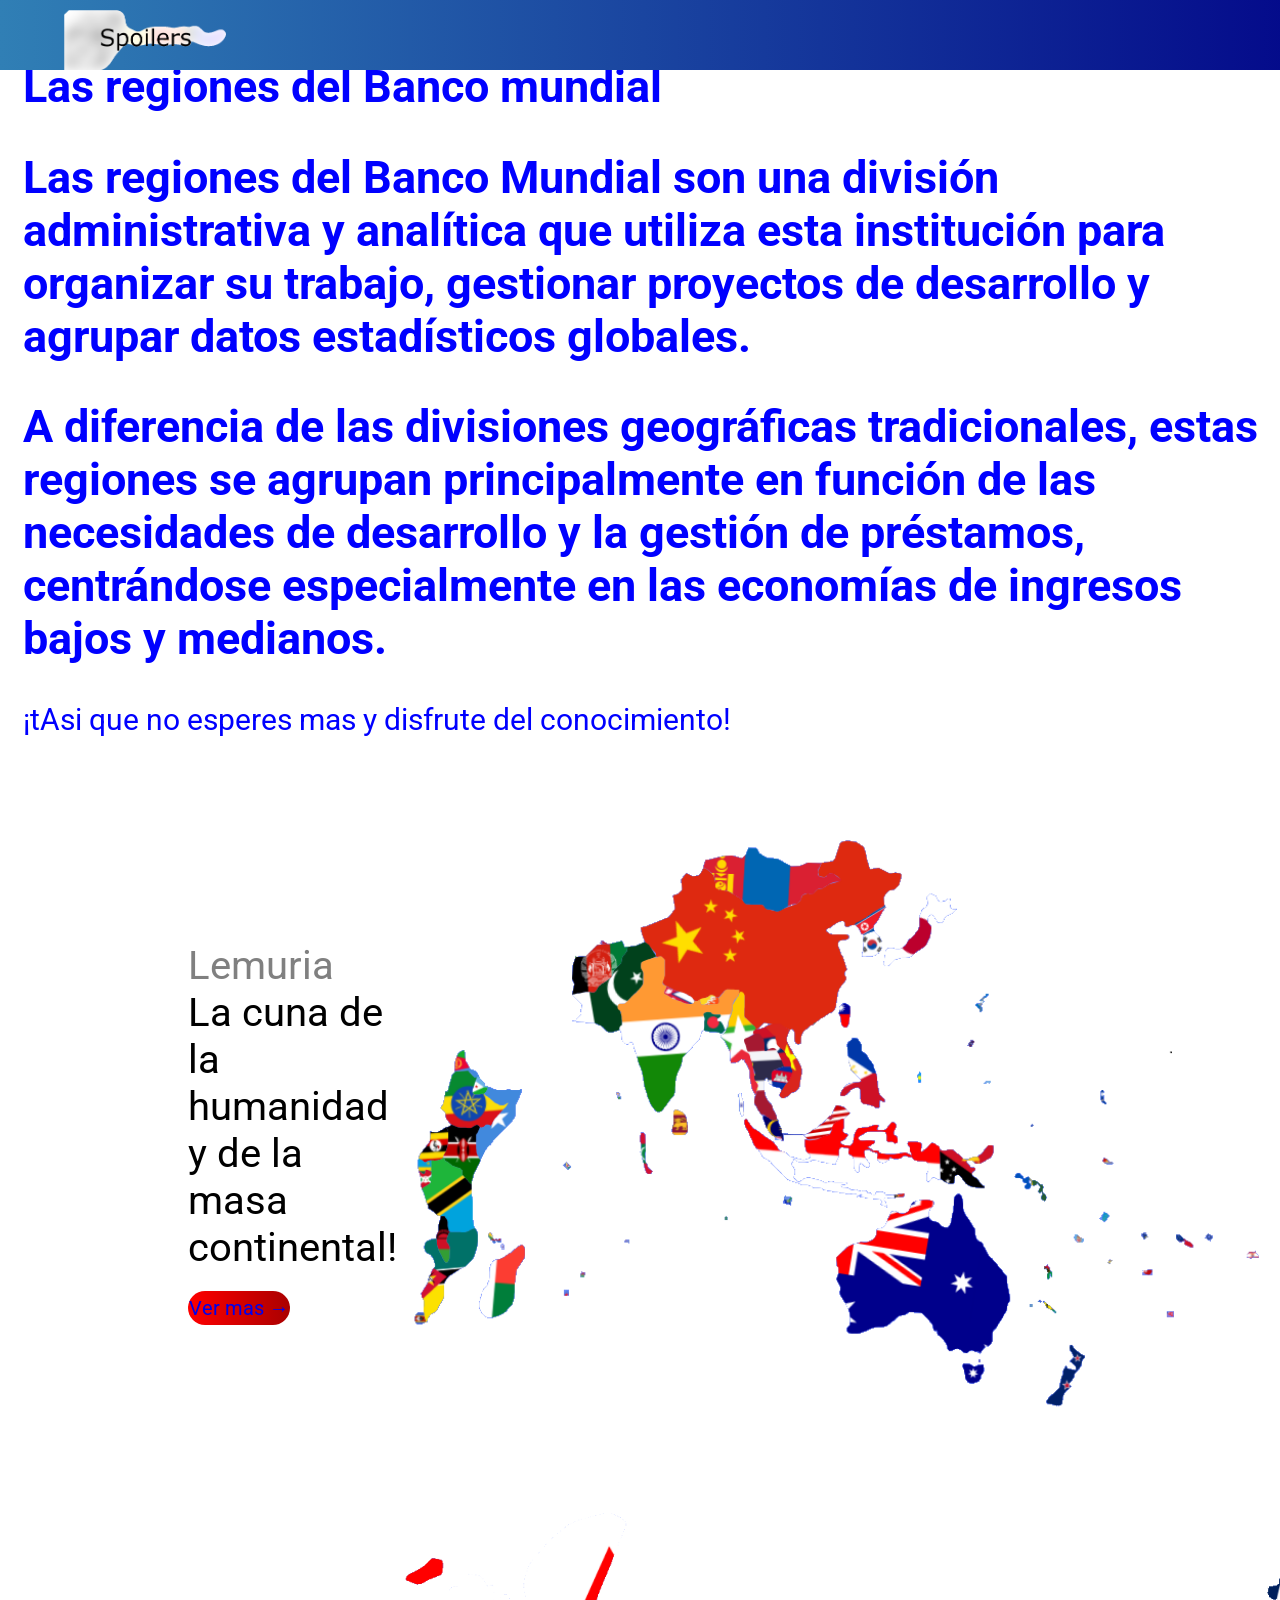
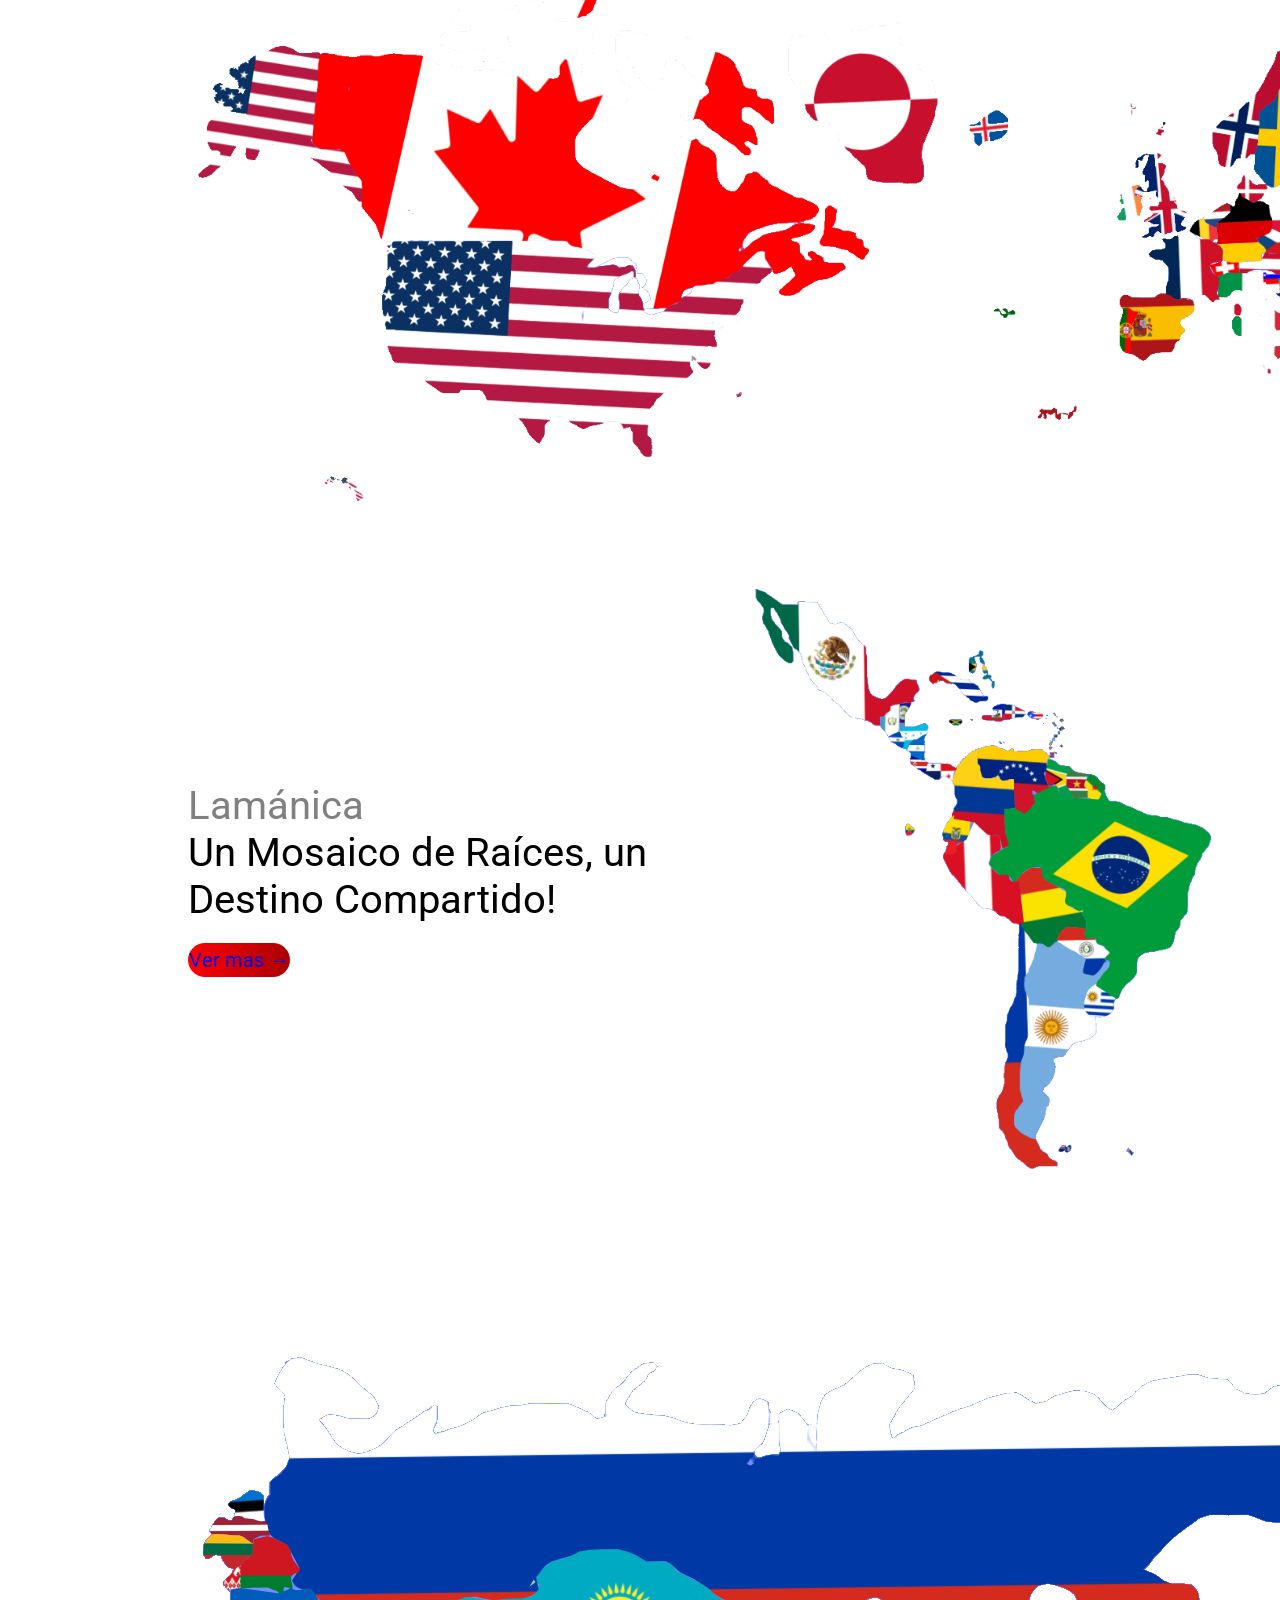
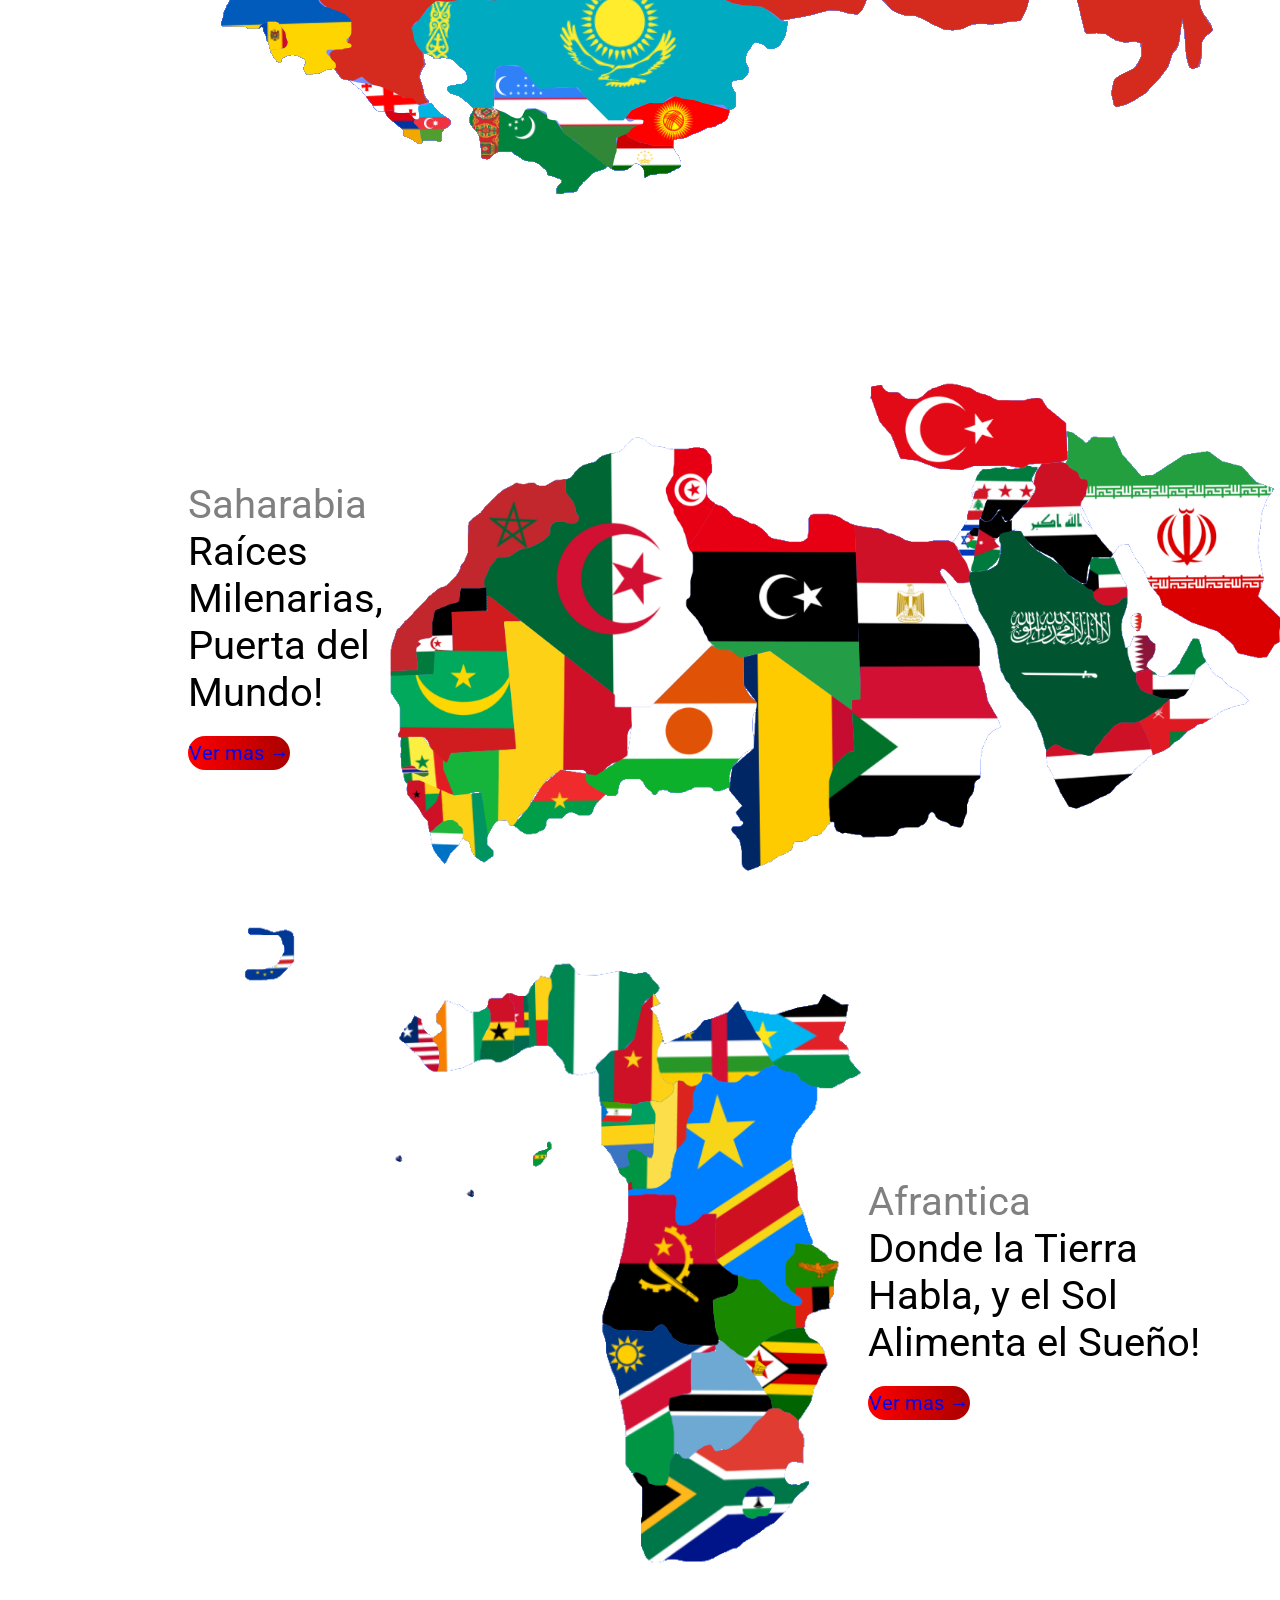
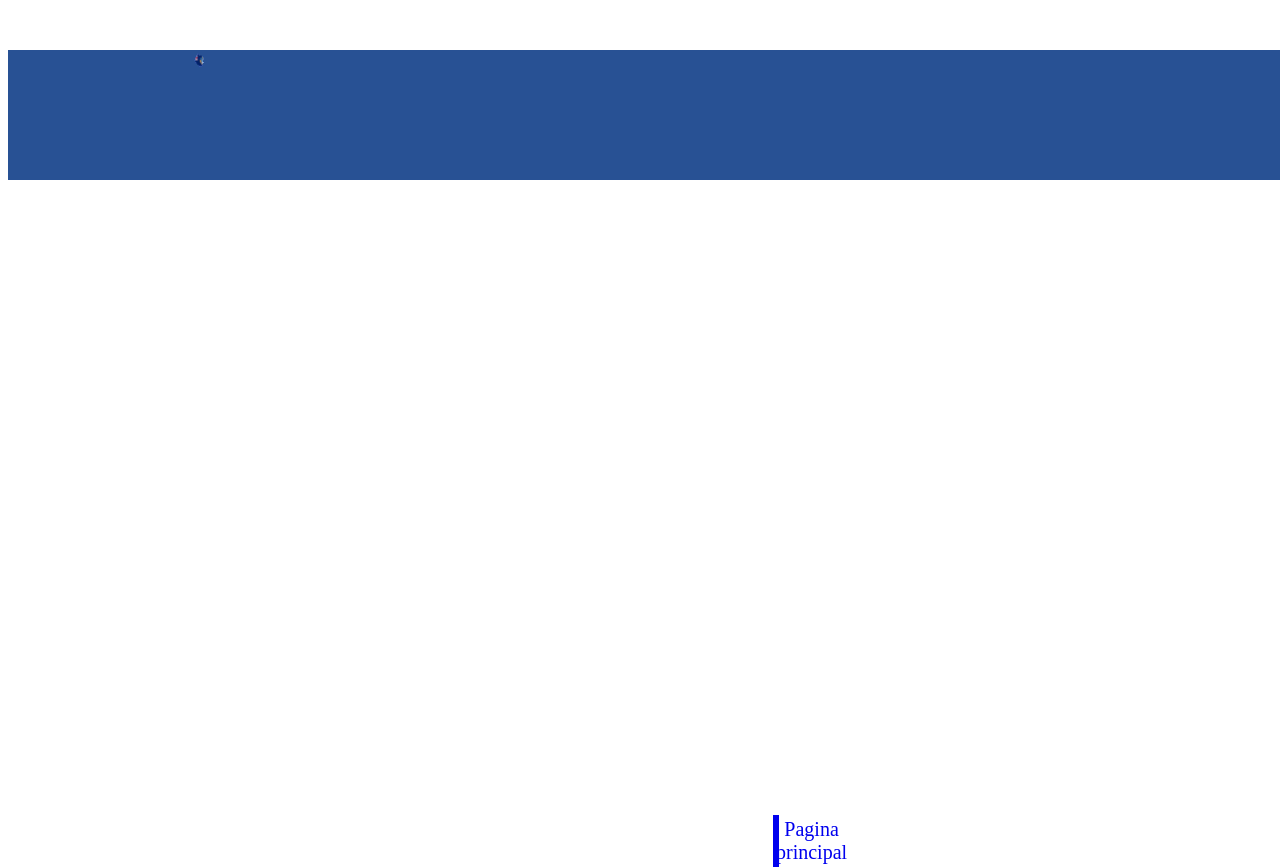
<file: Regiones/regions.html>
<html>
<head>
    <meta charset="UTF-8">
    <title>Regiones Geopoliticas</title>
    <link rel="stylesheet" href="style.css">
</head>
<body>
    <header>
        <img src="/images/censured.png" class="logo" height="100%">
        <div class="links"></div>
        <nav>
            <a id="bond" href="">Artículos</a>
            <a id="bond" href="">Video</a>
            <a id="bond" href="">Contacto</a>
            <a id="bond" href="">Acerca</a>
        </nav>
    </header>
    <article>
        <h1>Las regiones del Banco mundial</h1>
        <h2>Las regiones del Banco Mundial son una división administrativa y analítica que utiliza esta institución para organizar su trabajo, gestionar proyectos de desarrollo y agrupar datos estadísticos globales.</h2>
        <h2> A diferencia de las divisiones geográficas tradicionales, estas regiones se agrupan principalmente en función de las necesidades de desarrollo y la gestión de préstamos, centrándose especialmente en las economías de ingresos bajos y medianos. </h2>
        <p>¡tAsi que no esperes mas y disfrute del conocimiento!</p>
    </article>
    <main>
        <section>
        <div class="region">
            <p> <span class="letter">Lemuria</span> <br> La cuna de la humanidad y de la masa continental! <a href="https://backoffice.kodland.org/uploads/filesharing_tasks/task_116114/students/student_harold54359/lemuria.html" target="_blanck" id="more" > Ver mas →</a></p>
            <img src="Lemuria/Lemuria.png" height="600">
        </div>
        </section>
      <section>
          <div class="region">
            <img src="Atlántida/Atlantida.png" height="600">
        <p> <span class="letter">Atlantida</span> <br> La región mas avanzada y poderosa del mundo! <a href="https://backoffice.kodland.org/uploads/filesharing_tasks/task_116001/students/student_harold54359/atlantida.html" target="_blanck" id="more" > Ver mas →</a> </p>
        </div>
      </section>
      <section>
          <div class="region">
        <p> <span class="letter">Lamánica</span> <br> Un Mosaico de Raíces, un Destino Compartido! <a href="https://backoffice.kodland.org/uploads/filesharing_tasks/task_116072/students/student_harold54359/lamanica.html" target="_blanck" id="more" > Ver mas →</a> </p>
            <img src="Lamánica/Lamánica.png" height="600">
        </div>
      </section>
      <section>
          <div class="region">
            <img src="Eslavistán/Eslavistan.png" height="500">
        <p> <span class="letter">Eslavistán</span> <br> La antigua URSS, donde la Historia es el Camino, y el Futuro es la Brújula! <a href="https://backoffice.kodland.org/uploads/filesharing_tasks/task_115910/students/student_harold54359/eslavistan.html" target="_blanck" id="more" > Ver mas →</a> </p>
        </div>
      </section>
      <section>
          <div class="region">
        <p> <span class="letter">Saharabia</span> <br> Raíces Milenarias, Puerta del Mundo! <a href="https://backoffice.kodland.org/uploads/filesharing_tasks/task_115920/students/student_harold54359/saharabia.html" target="_blanck" id="more" > Ver mas →</a> </p>
            <img src="Saharabia/Saharabia.png" height="500">
        </div>
      </section>
      <section>
          <div class="region">
            <img src="Afrántica/Afrantica.png" height="750">
        <p> <span class="letter">Afrantica</span> <br> Donde la Tierra Habla, y el Sol Alimenta el Sueño! <a href="https://backoffice.kodland.org/uploads/filesharing_tasks/task_116071/students/student_harold54359/afrantica.html" target="_blanck" id="more" > Ver mas →</a> </p>
        </div>
      </section>
    </main>
    <footer>            
            <a href="https://backoffice.kodland.org/uploads/filesharing_tasks/task_115896/students/student_harold54359/index.html">Pagina principal</a>
    </footer>
</body>
</html>
</file>
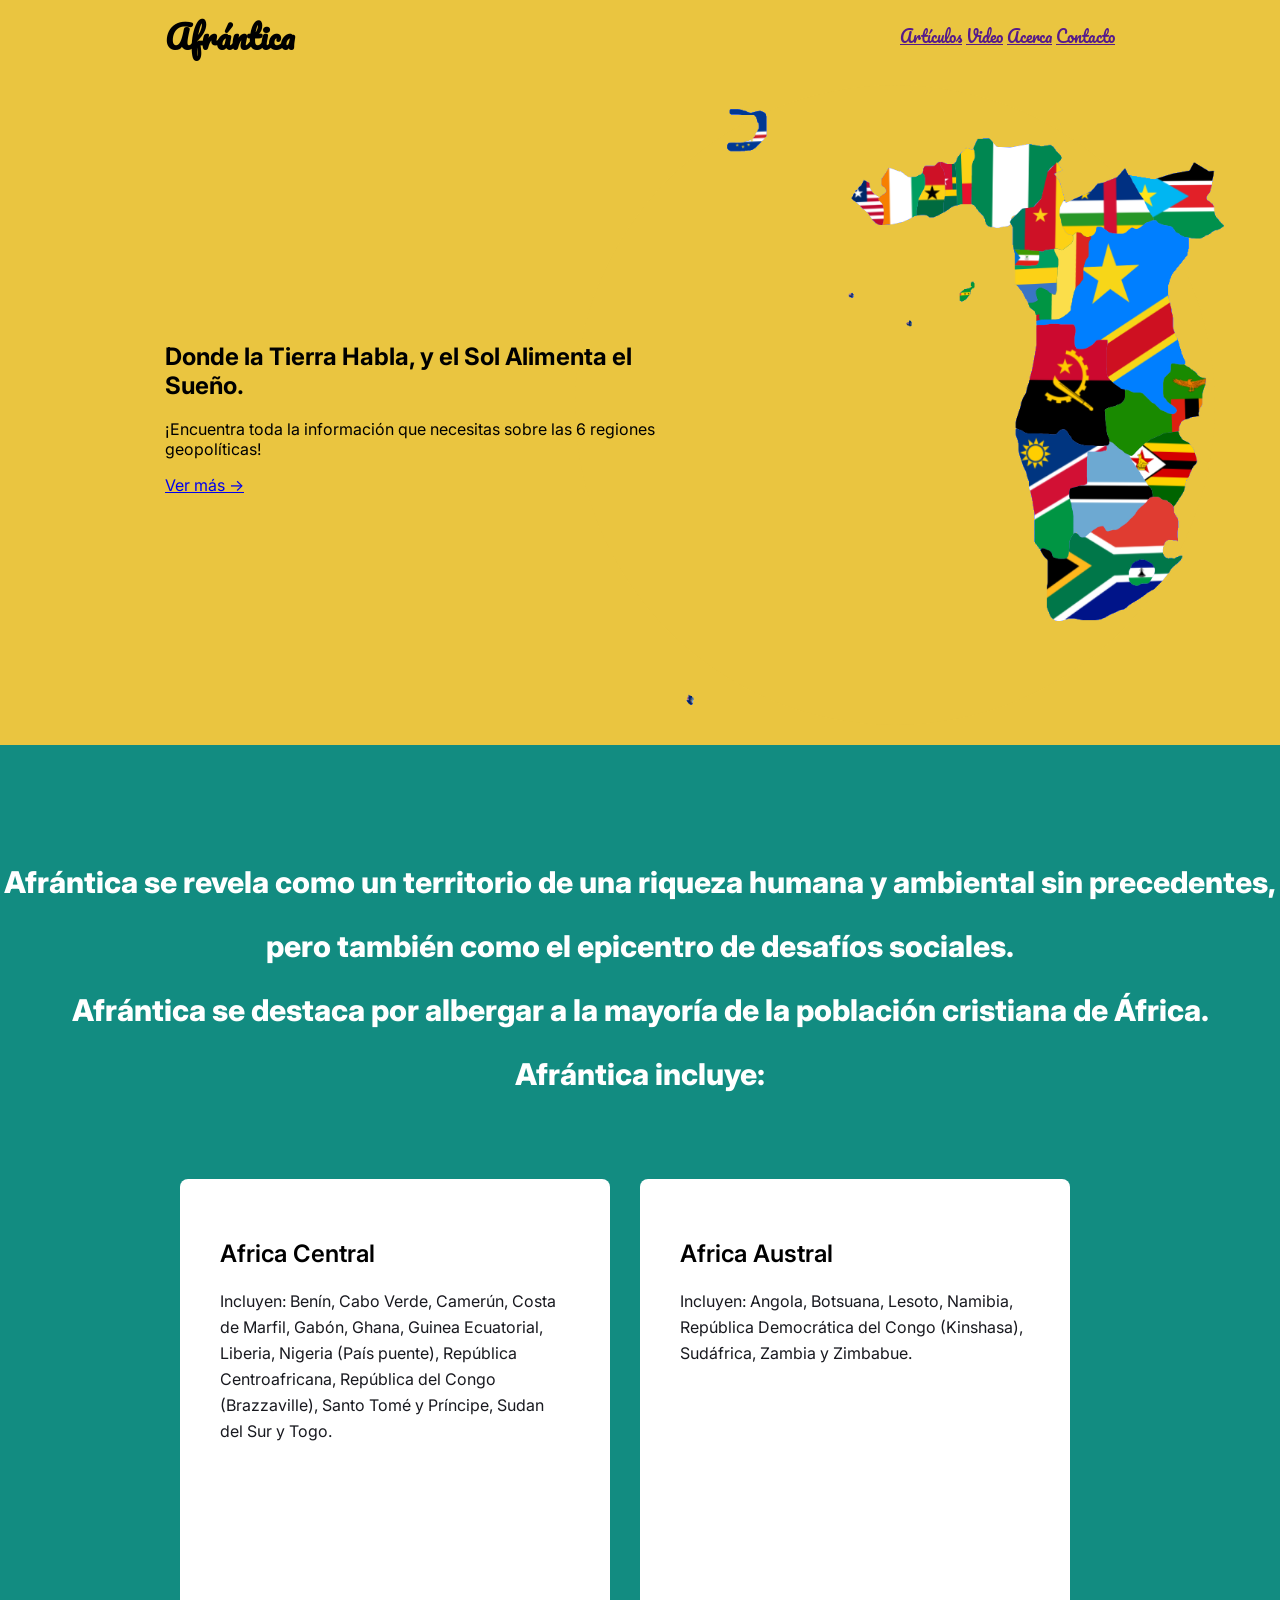
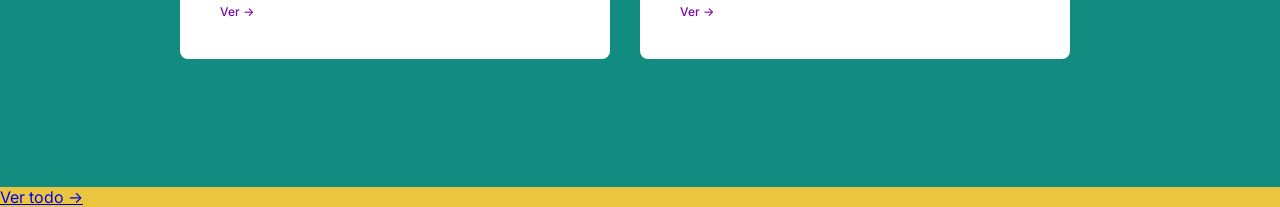
<file: Regiones/Afrántica/afrantica.html>
<html>
    <head>
        <meta charset="UTF-8">
        <meta name="meta tag" content="value">
        <title> Afrántica </title>
        <link rel="stylesheet" href="style.css">
    </head>
    <body>
        <header>
            <h1>Afrántica</h1>
            <nav>
            <a href="">Artículos</a>
            <a href="">Video</a>
            <a href="">Acerca</a>
            <a href="">Contacto</a>
            </nav>
        </header>
        <main>
            <section class="section1">
                <div class="text1">
                <h1>Donde la Tierra Habla, y el Sol Alimenta el Sueño.</h1>
                <p>
                ¡Encuentra toda la información que necesitas sobre las 6 regiones geopolíticas!
                </p>
                <a href="https://backoffice.kodland.org/uploads/filesharing_tasks/task_115888/students/student_harold54359/noti.html">Ver más -></a>
                </div>
                <img crossorigin="anonymous" src="Afrantica.png" height="90%">
            </section>
            <section class="section2">
                <h1>Afrántica se revela como un territorio de una riqueza humana y ambiental sin precedentes, pero también como el epicentro de desafíos sociales.
                    <br>
                    Afrántica se destaca por albergar a la mayoría de la población cristiana de África.
            <br>
            Afrántica incluye:
                </h1>
                <div class="cards">
            <div class="card">
                <div>
                    <h2>Africa Central</h2>
                    <p> Incluyen: Benín, Cabo Verde, Camerún, Costa de Marfil, Gabón, Ghana, Guinea Ecuatorial, Liberia, Nigeria (País puente), República Centroafricana, República del Congo (Brazzaville), Santo Tomé y Príncipe, Sudan del Sur y Togo.
                    </p>
                </div>
                <a href=""> Ver -></a>
            </div>
            <div class="card">
                <div>
                    <h2>Africa Austral</h2>
                    <p>
                        Incluyen: Angola, Botsuana, Lesoto, Namibia, República Democrática del Congo (Kinshasa), Sudáfrica, Zambia y Zimbabue.
                    </p>
                </div>
                <a href=""> Ver -></a>
            </div>
                   
            </section>
            <a href="https://backoffice.kodland.org/uploads/filesharing_tasks/task_115931/students/student_harold54359/index.html"> Ver todo -></a> 
        </main> 
    </body>
</html>
</file>
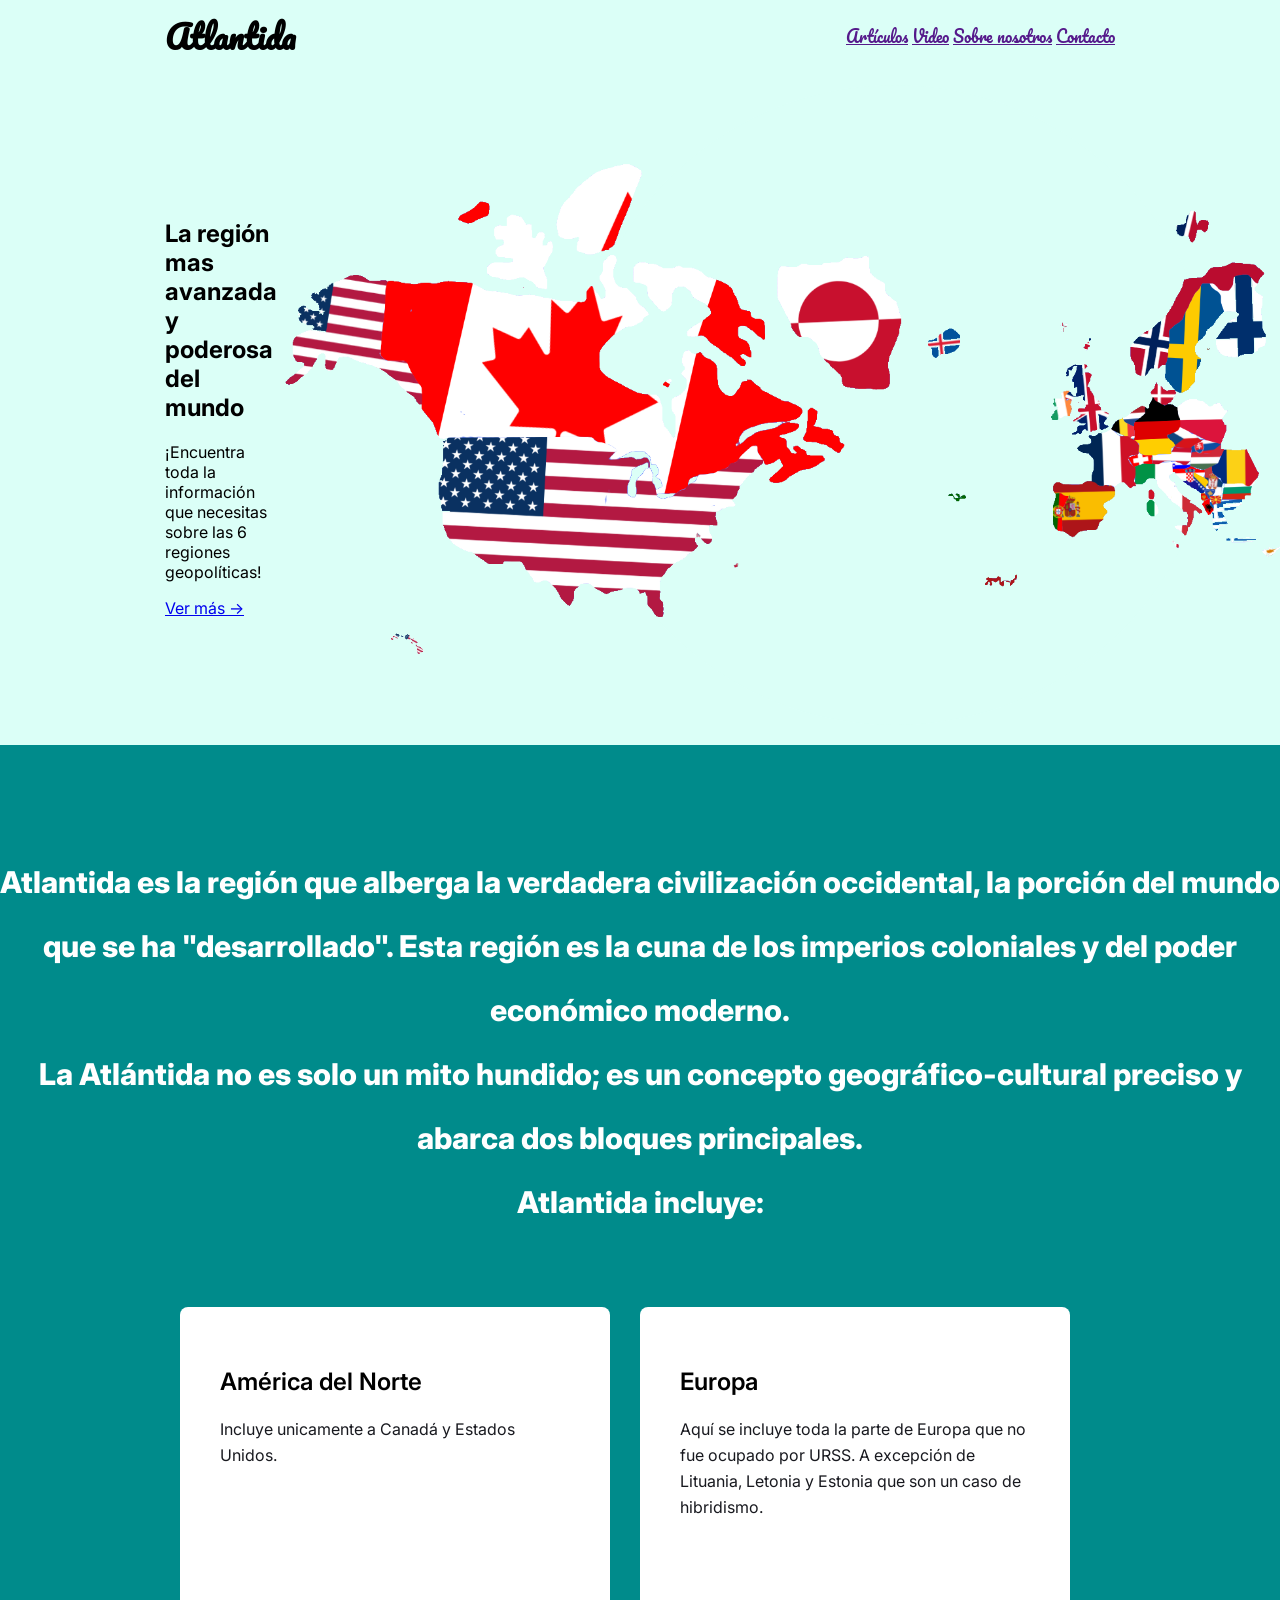
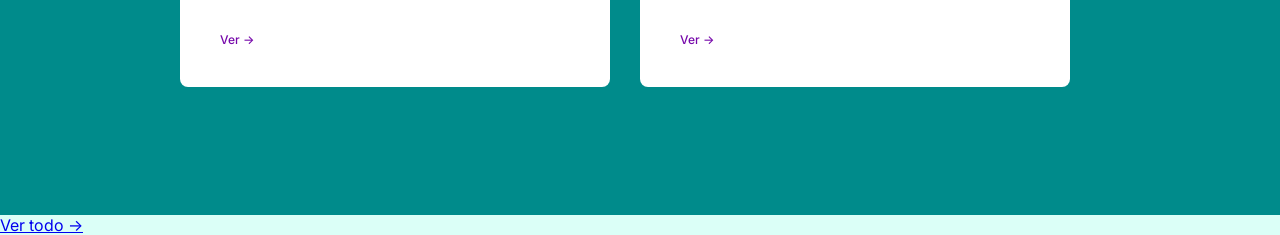
<file: Regiones/Atlántida/atlantida.html>
<html>
    <head>
        <meta charset="UTF-8">
        <title> Atlantida </title>
        <link rel="stylesheet" href="style.css">
    </head>
    <body>
        <header>
            <h1>Atlantida</h1>
            <nav>
            <a href="">Artículos</a>
            <a href="">Video</a>
            <a href="">Sobre nosotros</a>
            <a href="">Contacto</a>
            </nav>
        </header>
        <main>
            <section class="section1">
                <div class="text1">
                <h1>La región mas avanzada y poderosa del mundo</h1>
                <p>
                ¡Encuentra toda la información que necesitas sobre las 6 regiones geopolíticas!
                </p>
                <a href="https://backoffice.kodland.org/uploads/filesharing_tasks/task_115888/students/student_harold54359/noti.html">Ver más -></a>
                </div>
                <img crossorigin="anonymous" src="Atlantida.png" height="500">
            </section>
            <section class="section2">
                <h1>Atlantida es la región que alberga la verdadera civilización occidental, la porción del mundo que se ha "desarrollado". Esta región es la cuna de los imperios coloniales y del poder económico moderno.<br>
            La Atlántida no es solo un mito hundido; es un concepto geográfico-cultural preciso y abarca dos bloques principales.
            <br>
            Atlantida incluye:
                </h1>
                <div class="cards">
            <div class="card">
                <div>
                    <h2>América del Norte</h2>
                    <p>
                        Incluye unicamente a Canadá y Estados Unidos.
                    </p>
                </div>
                <a href=""> Ver -></a>
            </div>
            <div class="card">
                <div>
                    <h2>Europa</h2>
                    <p>
                        Aquí se incluye toda la parte de Europa que no fue ocupado por URSS. A excepción de Lituania, Letonia y Estonia que son un caso de hibridismo.
                    </p>
                </div>
                <a href=""> Ver -></a>
            </div>
                   
            </section>
            <a href="https://backoffice.kodland.org/uploads/filesharing_tasks/task_115931/students/student_harold54359/index.html"> Ver todo -></a> 
        </main> 
    </body>
</html>
</file>
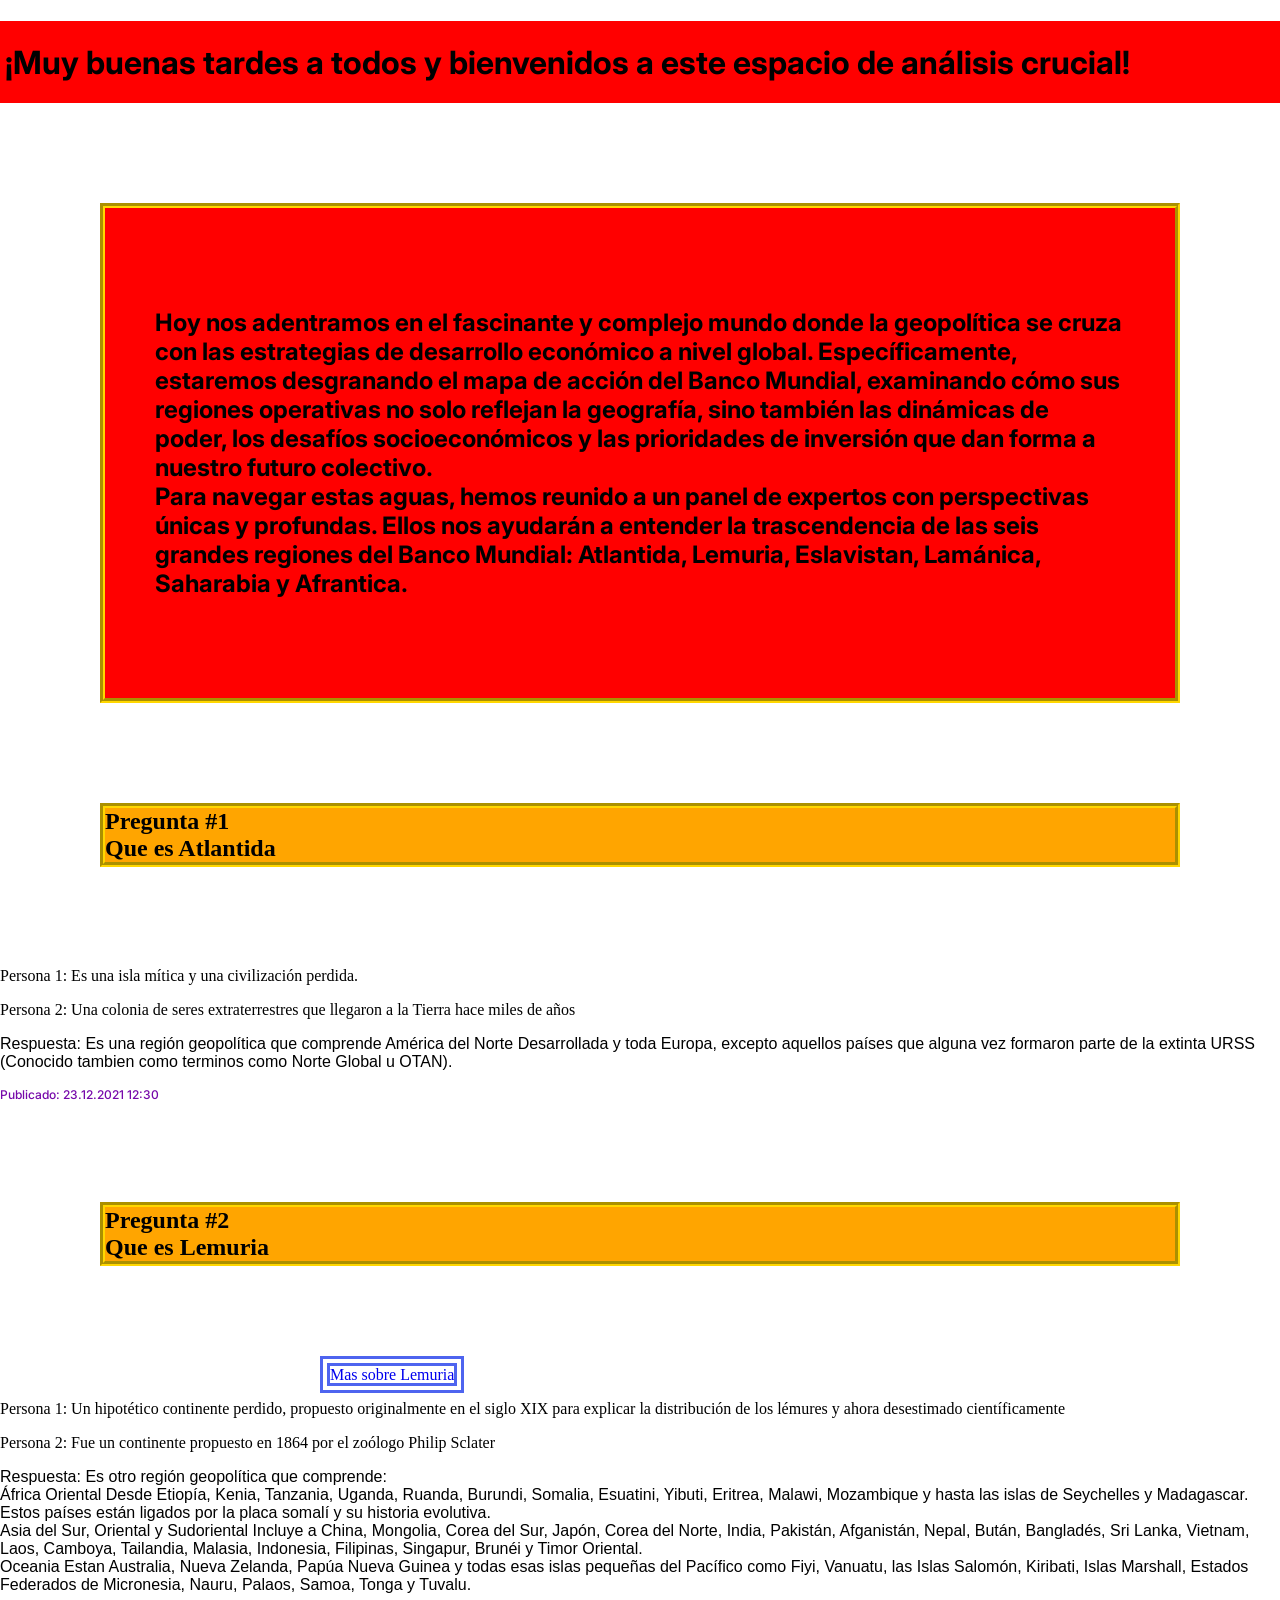
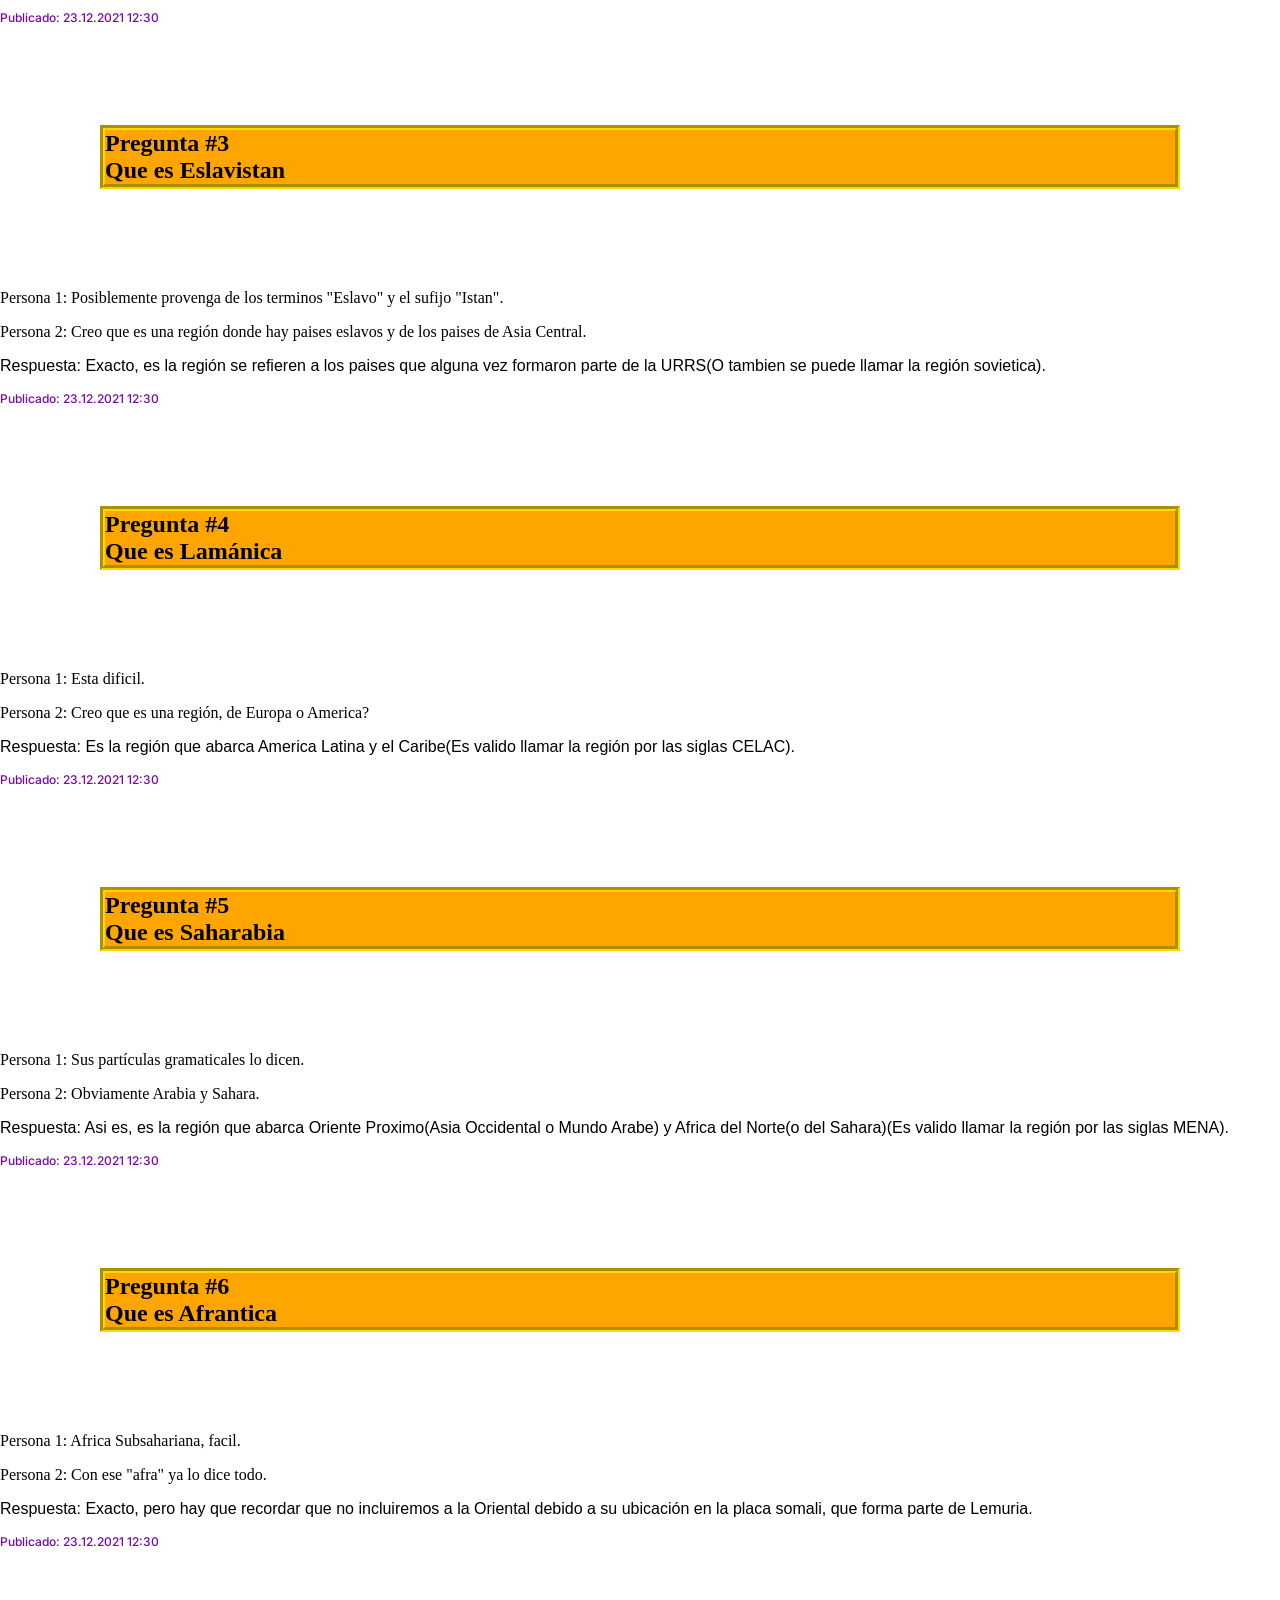
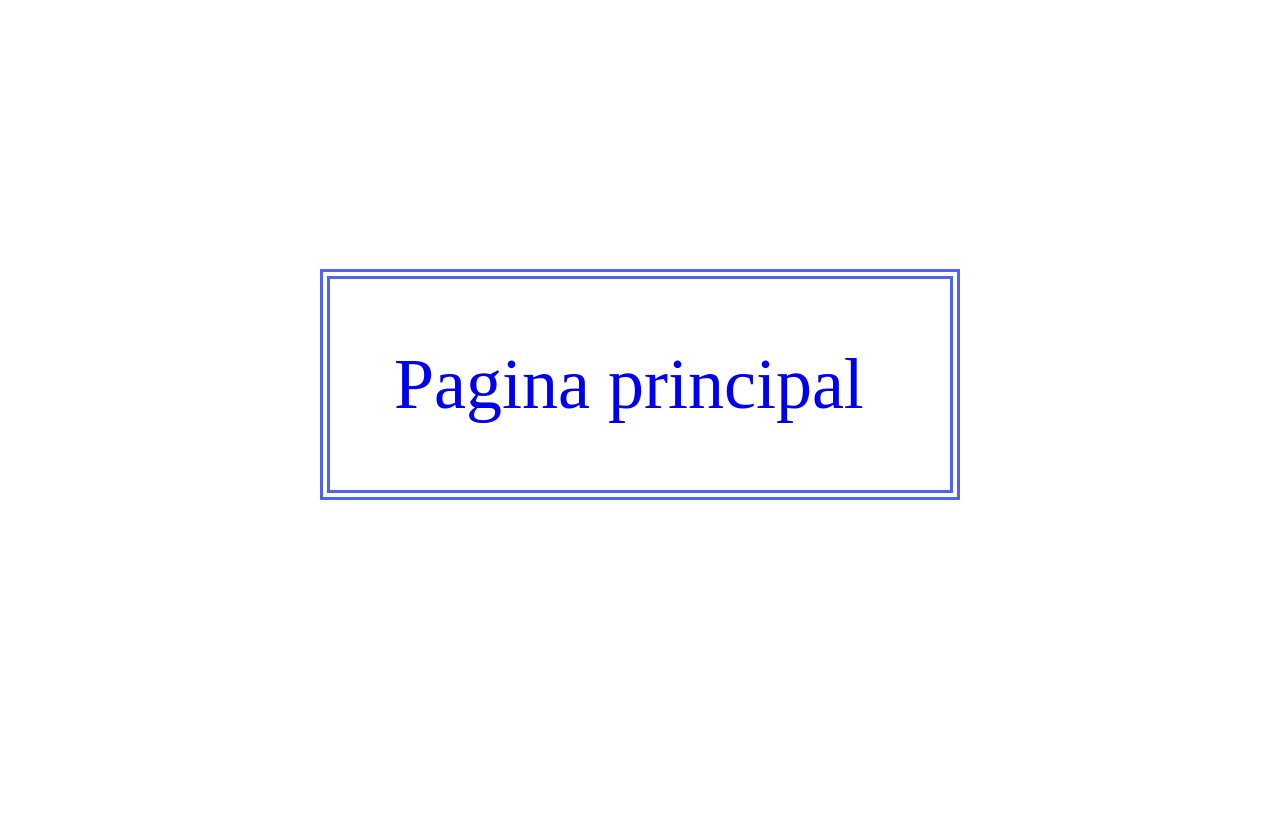
<file: Regiones/Entrevista/noti.html>
<!DOCTYPE html>
<html>
<head>
    <meta charset="UTF-8">
    <title>Regiones Geopolíticas por el banco Mundial(En entrevista)</title>
    <link rel="stylesheet" href="style.css">
</head>
<body>
    <header>
        <h1>¡Muy buenas tardes a todos y bienvenidos a este espacio de análisis crucial!</h1>
        <h2>Hoy nos adentramos en el fascinante y complejo mundo donde la geopolítica se cruza con las estrategias de desarrollo económico a nivel global. Específicamente, estaremos desgranando el mapa de acción del Banco Mundial, examinando cómo sus regiones operativas no solo reflejan la geografía, sino también las dinámicas de poder, los desafíos socioeconómicos y las prioridades de inversión que dan forma a nuestro futuro colectivo. 
            <br>
Para navegar estas aguas, hemos reunido a un panel de expertos con perspectivas únicas y profundas. Ellos nos ayudarán a entender la trascendencia de las seis grandes regiones del Banco Mundial: Atlantida, Lemuria, Eslavistan, Lamánica, Saharabia y Afrantica.</h2>
        
    </header>
    
    <main>
        <article>
            <header class="pregunta">
                <h2>Pregunta #1 <br> Que es Atlantida</h2>
            </header>
            <p class="parrafo"> Persona 1: Es una isla mítica y una civilización perdida.</p>
             <p id="xd"> Persona 2: Una colonia de seres extraterrestres que llegaron a la Tierra hace miles de años </p>
             <p id="respuesta">   Respuesta: Es una región geopolítica que comprende América del Norte Desarrollada y toda Europa, excepto aquellos países que alguna vez formaron parte de la extinta URSS (Conocido tambien como terminos como Norte Global u OTAN).
                
            </p>
            <footer>
                <p>
                    Publicado: 23.12.2021 12:30
                </p>
            </footer>
        </article>

        <article>
            <header class="pregunta">
                <h2> Pregunta #2 <br> Que es Lemuria</h2> <a href="https://backoffice.kodland.org/uploads/filesharing_tasks/task_116114/students/student_harold54359/lemuria.html"> Mas sobre Lemuria </a>
            </header>
            <p class="parrafo"> Persona 1: Un hipotético continente perdido, propuesto originalmente en el siglo XIX para explicar la distribución de los lémures y ahora desestimado científicamente </p>
            <p id="xd">  Persona 2: Fue un continente propuesto en 1864 por el zoólogo Philip Sclater </p>
            <p id="respuesta">  Respuesta: Es otro región geopolítica que comprende: <br>
                África Oriental Desde Etiopía, Kenia, Tanzania, Uganda, Ruanda, Burundi, Somalia, Esuatini, Yibuti, Eritrea, Malawi, Mozambique y hasta las islas de Seychelles y Madagascar. Estos países están ligados por la placa somalí y su historia evolutiva.  <br>
                Asia del Sur, Oriental y Sudoriental Incluye a China, Mongolia, Corea del Sur, Japón, Corea del Norte, India, Pakistán, Afganistán, Nepal, Bután, Bangladés, Sri Lanka, Vietnam, Laos, Camboya, Tailandia, Malasia, Indonesia, Filipinas, Singapur, Brunéi y Timor Oriental.  <br>
                Oceania Estan Australia, Nueva Zelanda, Papúa Nueva Guinea y todas esas islas pequeñas del Pacífico como Fiyi, Vanuatu, las Islas Salomón, Kiribati, Islas Marshall, Estados Federados de Micronesia, Nauru, Palaos, Samoa, Tonga y Tuvalu.
            </p>
            <footer>
                <p>
                    Publicado: 23.12.2021 12:30
                </p>
            </footer>
        </article>

        <article>
            <header class="pregunta">
                <h2>Pregunta #3 <br> Que es Eslavistan </h2>
            </header>
            <p class="parrafo"> Persona 1: Posiblemente provenga de los terminos "Eslavo" y el sufijo "Istan". </p>
            <p id="xd"> Persona 2: Creo que es una región donde hay paises eslavos y de los paises de Asia Central.</p>
            <p id="respuesta"> Respuesta: Exacto, es la región se refieren a los paises que alguna vez formaron parte de la URRS(O tambien se puede llamar la región sovietica).
            </p>
            <footer>
                <p>
                    Publicado: 23.12.2021 12:30
                </p>
            </footer>
        </article>

        <article>
            <header class="pregunta">
                <h2>Pregunta #4 <br> Que es Lamánica </h2>
            </header>
            <p class="parrafo"> Persona 1: Esta dificil. </p>
            <p id="xd"> Persona 2: Creo que es una región, de Europa o America? </p>
            <p id="respuesta"> Respuesta: Es la región que abarca America Latina y el Caribe(Es valido llamar la región por las siglas CELAC).
            </p>
            <footer>
                <p>
                    Publicado: 23.12.2021 12:30
                </p>
            </footer>
        </article>

        <article>
            <header class="pregunta">
                <h2>Pregunta #5 <br> Que es Saharabia</h2>
            </header>
            <p class="parrafo"> Persona 1: Sus partículas gramaticales lo dicen. </p>
            <p id="xd"> Persona 2: Obviamente Arabia y Sahara. </p>
            <p id="respuesta"> Respuesta: Asi es, es la región que abarca Oriente Proximo(Asia Occidental o Mundo Arabe) y Africa del Norte(o del Sahara)(Es valido llamar la región por las siglas MENA).
            </p>
            <footer>
                <p>
                    Publicado: 23.12.2021 12:30
                </p>
            </footer>
        </article>

        <article>
            <header class="pregunta">
                <h2>Pregunta #6 <br> Que es Afrantica</h2>
            </header>
            <p class="parrafo"> Persona 1: Africa Subsahariana, facil. </p>
            <p id="xd">  Persona 2: Con ese "afra" ya lo dice todo. </p>
            <p id="respuesta"> Respuesta: Exacto, pero hay que recordar que no incluiremos a la Oriental debido a su ubicación en la placa somali, que forma parte de Lemuria.
            </p>
            <footer>
                <p>
                    Publicado: 23.12.2021 12:30
                </p>
            </footer>
        </article>
        <article>
            <footer>
                <a id="pagina" href="https://backoffice.kodland.org/uploads/filesharing_tasks/task_115931/students/student_harold54359/index.html">Pagina principal</a>
            </footer>  
        </article>
    </main>

<script defer src="https://static.cloudflareinsights.com/beacon.min.js/vcd15cbe7772f49c399c6a5babf22c1241717689176015" integrity="sha512-ZpsOmlRQV6y907TI0dKBHq9Md29nnaEIPlkf84rnaERnq6zvWvPUqr2ft8M1aS28oN72PdrCzSjY4U6VaAw1EQ==" data-cf-beacon='{"version":"2024.11.0","token":"408d8dc64f1b4ab5936a656cb9db7d53","server_timing":{"name":{"cfCacheStatus":true,"cfEdge":true,"cfExtPri":true,"cfL4":true,"cfOrigin":true,"cfSpeedBrain":true},"location_startswith":null}}' crossorigin="anonymous"></script>
<script defer src="https://static.cloudflareinsights.com/beacon.min.js/vcd15cbe7772f49c399c6a5babf22c1241717689176015" integrity="sha512-ZpsOmlRQV6y907TI0dKBHq9Md29nnaEIPlkf84rnaERnq6zvWvPUqr2ft8M1aS28oN72PdrCzSjY4U6VaAw1EQ==" data-cf-beacon='{"version":"2024.11.0","token":"408d8dc64f1b4ab5936a656cb9db7d53","server_timing":{"name":{"cfCacheStatus":true,"cfEdge":true,"cfExtPri":true,"cfL4":true,"cfOrigin":true,"cfSpeedBrain":true},"location_startswith":null}}' crossorigin="anonymous"></script>
<script defer src="https://static.cloudflareinsights.com/beacon.min.js/vcd15cbe7772f49c399c6a5babf22c1241717689176015" integrity="sha512-ZpsOmlRQV6y907TI0dKBHq9Md29nnaEIPlkf84rnaERnq6zvWvPUqr2ft8M1aS28oN72PdrCzSjY4U6VaAw1EQ==" data-cf-beacon='{"version":"2024.11.0","token":"408d8dc64f1b4ab5936a656cb9db7d53","server_timing":{"name":{"cfCacheStatus":true,"cfEdge":true,"cfExtPri":true,"cfL4":true,"cfOrigin":true,"cfSpeedBrain":true},"location_startswith":null}}' crossorigin="anonymous"></script>
<script defer src="https://static.cloudflareinsights.com/beacon.min.js/vcd15cbe7772f49c399c6a5babf22c1241717689176015" integrity="sha512-ZpsOmlRQV6y907TI0dKBHq9Md29nnaEIPlkf84rnaERnq6zvWvPUqr2ft8M1aS28oN72PdrCzSjY4U6VaAw1EQ==" data-cf-beacon='{"version":"2024.11.0","token":"408d8dc64f1b4ab5936a656cb9db7d53","server_timing":{"name":{"cfCacheStatus":true,"cfEdge":true,"cfExtPri":true,"cfL4":true,"cfOrigin":true,"cfSpeedBrain":true},"location_startswith":null}}' crossorigin="anonymous"></script>
</body>
</html>
</file>
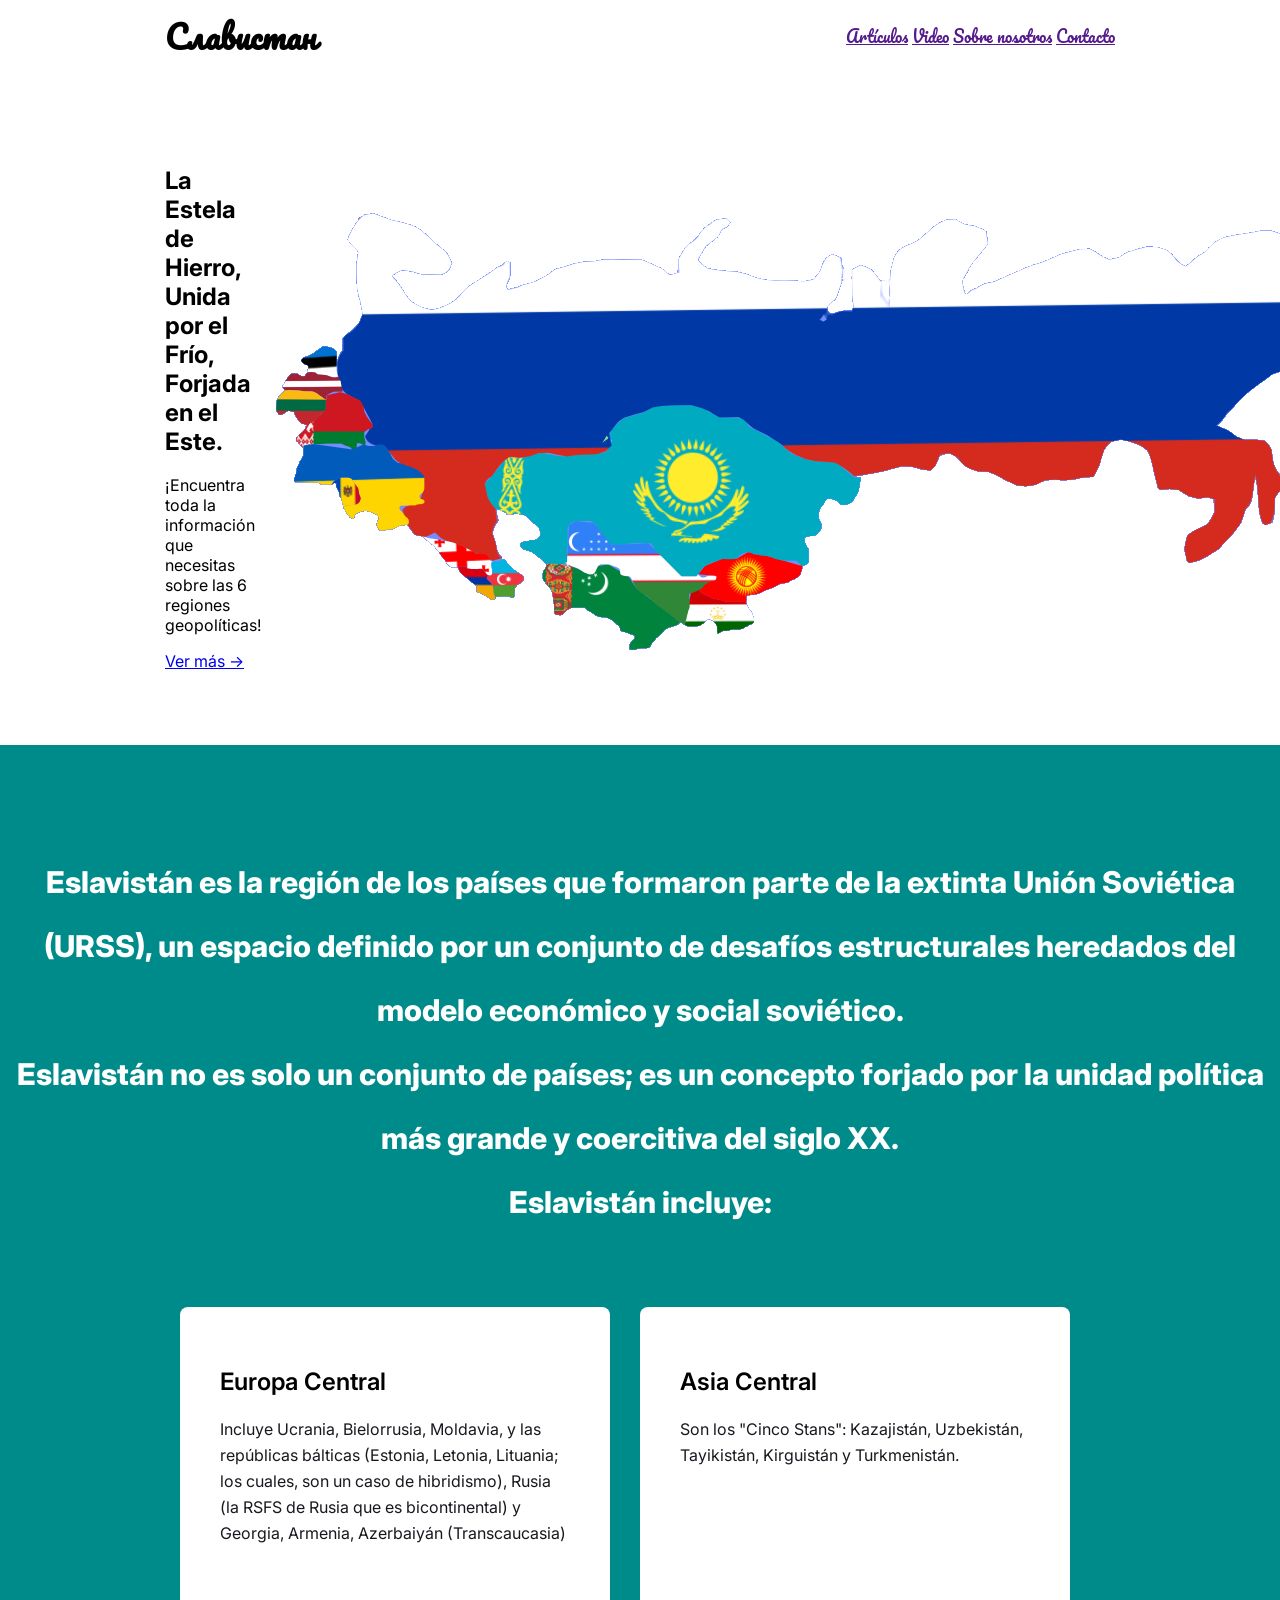
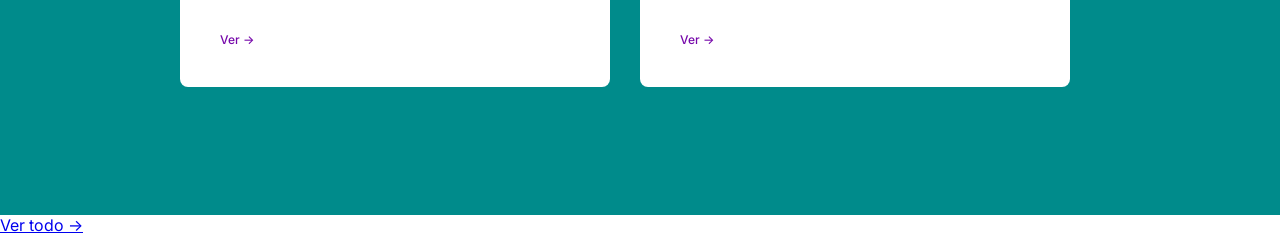
<file: Regiones/Eslavistán/eslavistan.html>
<html>
    <head>
        <meta charset="UTF-8">
        <meta name="meta tag" content="value">
        <title> Eslavistán </title>
        <link rel="stylesheet" href="style.css">
    </head>
    <body>
        <header>
            <h1>Славистан</h1>
            <nav>
            <a href="">Artículos</a>
            <a href="">Video</a>
            <a href="">Sobre nosotros</a>
            <a href="">Contacto</a>
            </nav>
        </header>
        <main>
            <section class="section1">
                <div class="text1">
                <h1>La Estela de Hierro, Unida por el Frío, Forjada en el Este.</h1>
                <p>
                ¡Encuentra toda la información que necesitas sobre las 6 regiones geopolíticas!
                </p>
                <a href="https://backoffice.kodland.org/uploads/filesharing_tasks/task_115888/students/student_harold54359/noti.html">Ver más -></a>
                </div>
                <img crossorigin="anonymous" src="Eslavistan.png" height="500">
            </section>
            <section class="section2">
                <h1>Eslavistán es la región de los países que formaron parte de la extinta Unión Soviética (URSS), un espacio definido por un conjunto de desafíos estructurales heredados del modelo económico y social soviético.<br>
            Eslavistán no es solo un conjunto de países; es un concepto forjado por la unidad política más grande y coercitiva del siglo XX.
            <br>
            Eslavistán incluye:
                </h1>
                <div class="cards">
            <div class="card">
                <div>
                    <h2>Europa Central</h2>
                    <p>
                        Incluye Ucrania, Bielorrusia, Moldavia, y las repúblicas bálticas (Estonia, Letonia, Lituania; los cuales, son un caso de hibridismo), Rusia (la RSFS de Rusia que es bicontinental) y Georgia, Armenia, Azerbaiyán (Transcaucasia)
                    </p>
                </div>
                <a href=""> Ver -></a>
            </div>
            <div class="card">
                <div>
                    <h2>Asia Central</h2>
                    <p>
                        Son los "Cinco Stans": Kazajistán, Uzbekistán, Tayikistán, Kirguistán y Turkmenistán.
                    </p>
                </div>
                <a href=""> Ver -></a>
            </div>
                   
            </section>
            <a href="https://backoffice.kodland.org/uploads/filesharing_tasks/task_115931/students/student_harold54359/index.html"> Ver todo -></a> 
        </main> 
    <script defer src="https://static.cloudflareinsights.com/beacon.min.js/vcd15cbe7772f49c399c6a5babf22c1241717689176015" integrity="sha512-ZpsOmlRQV6y907TI0dKBHq9Md29nnaEIPlkf84rnaERnq6zvWvPUqr2ft8M1aS28oN72PdrCzSjY4U6VaAw1EQ==" data-cf-beacon='{"version":"2024.11.0","token":"408d8dc64f1b4ab5936a656cb9db7d53","server_timing":{"name":{"cfCacheStatus":true,"cfEdge":true,"cfExtPri":true,"cfL4":true,"cfOrigin":true,"cfSpeedBrain":true},"location_startswith":null}}' crossorigin="anonymous"></script>
</body>
</html>
</file>
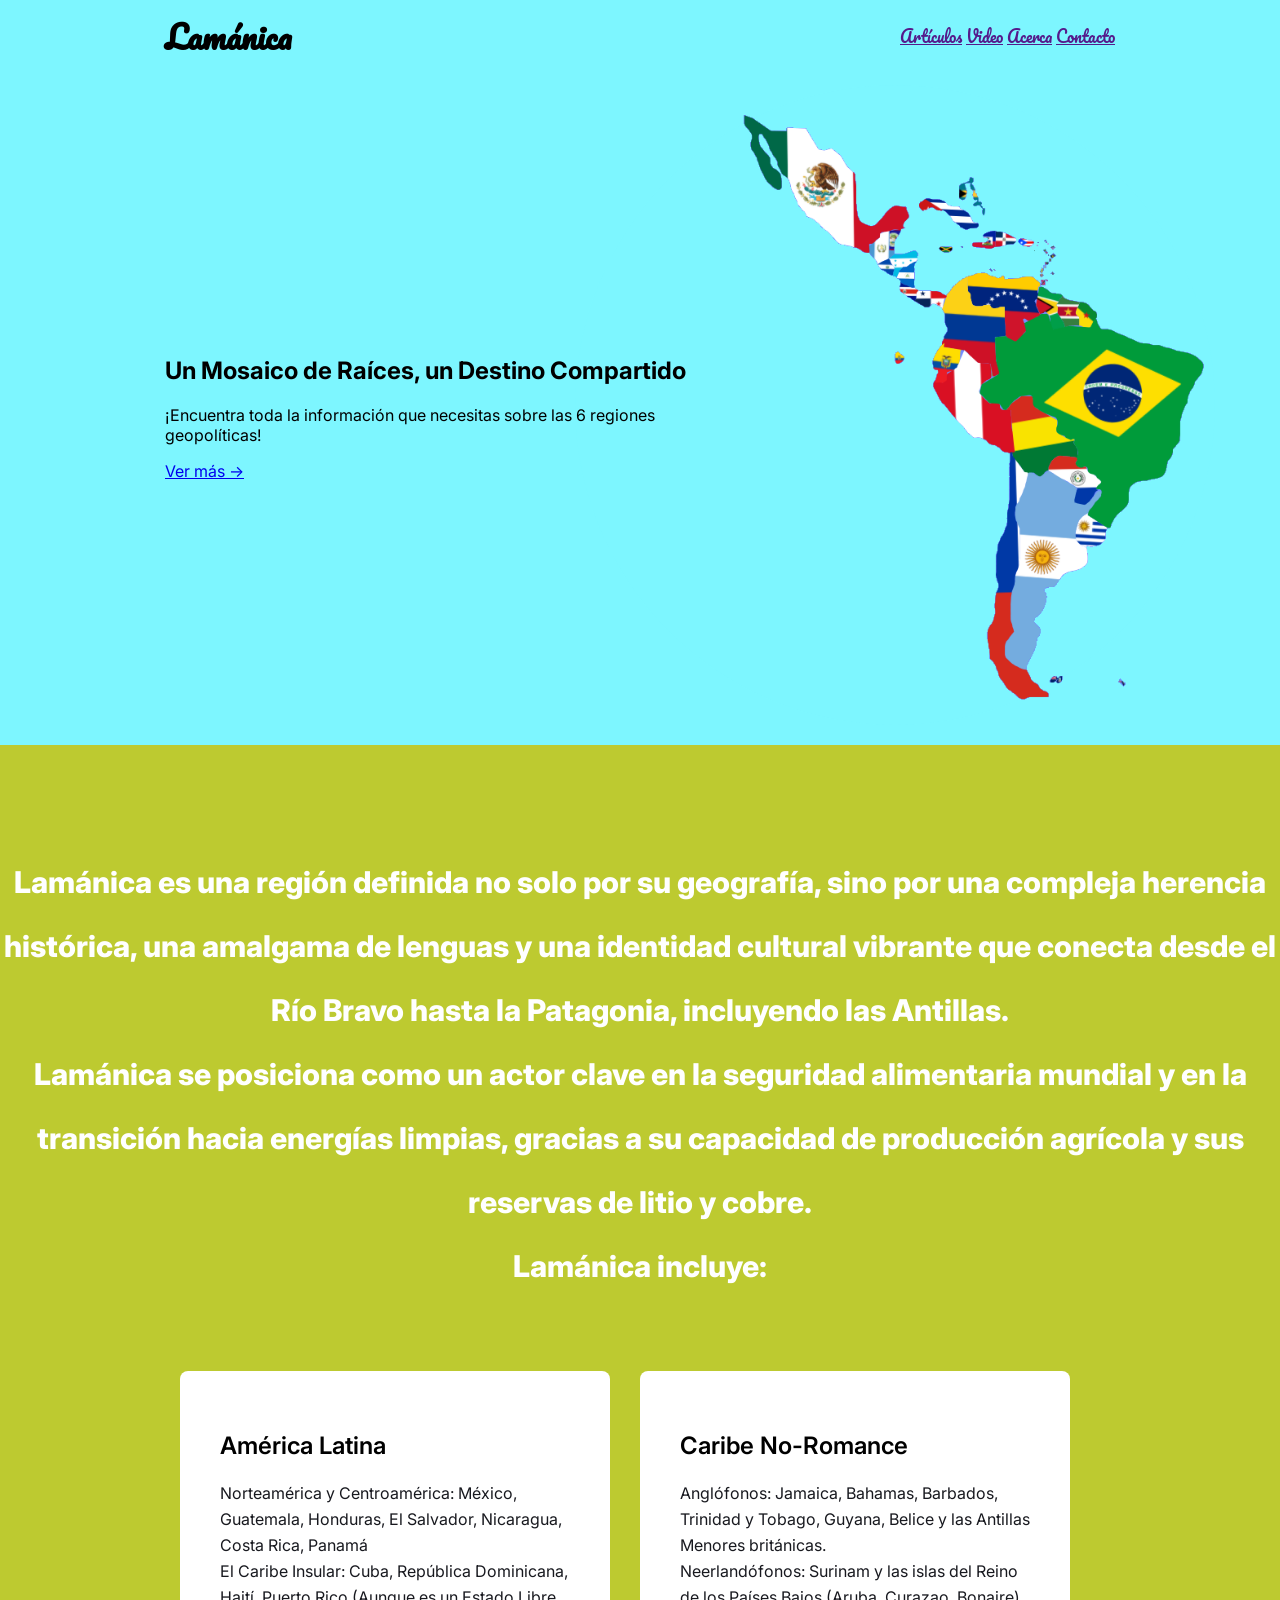
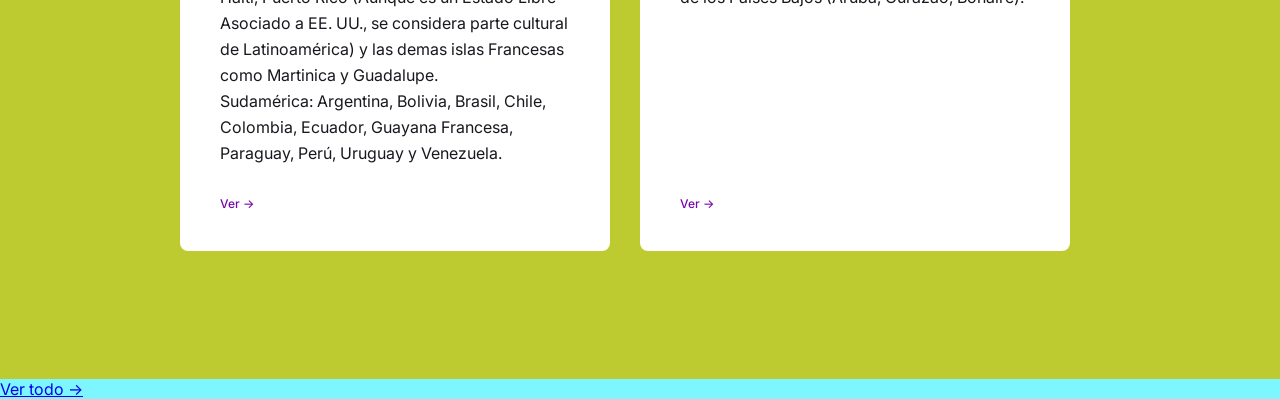
<file: Regiones/Lamánica/lamanica.html>
<html>
    <head>
        <meta charset="UTF-8">
        <meta name="meta tag" content="value">
        <title> Lamánica </title>
        <link rel="stylesheet" href="style.css">
    </head>
    <body>
        <header>
            <h1>Lamánica</h1>
            <nav>
            <a href="">Artículos</a>
            <a href="">Video</a>
            <a href="">Acerca</a>
            <a href="">Contacto</a>
            </nav>
        </header>
        <main>
            <section class="section1">
                <div class="text1">
                <h1>Un Mosaico de Raíces, un Destino Compartido</h1>
                <p>
                ¡Encuentra toda la información que necesitas sobre las 6 regiones geopolíticas!
                </p>
                <a href="https://backoffice.kodland.org/uploads/filesharing_tasks/task_115888/students/student_harold54359/noti.html">Ver más -></a>
                </div>
                <img crossorigin="anonymous" src="Lamánica.png" height="90%">
            </section>
            <section class="section2">
                <h1>Lamánica es una región definida no solo por su geografía, sino por una compleja herencia histórica, una amalgama de lenguas y una identidad cultural vibrante que conecta desde el Río Bravo hasta la Patagonia, incluyendo las Antillas.<br>
            Lamánica se posiciona como un actor clave en la seguridad alimentaria mundial y en la transición hacia energías limpias, gracias a su capacidad de producción agrícola y sus reservas de litio y cobre.
            <br>
            Lamánica incluye:
                </h1>
                <div class="cards">
            <div class="card">
                <div>
                    <h2>América Latina</h2>
                    <p>
Norteamérica y Centroamérica: México, Guatemala, Honduras, El Salvador, Nicaragua, Costa Rica, Panamá
<br>
El Caribe Insular: Cuba, República Dominicana, Haití, Puerto Rico (Aunque es un Estado Libre Asociado a EE. UU., se considera parte cultural de Latinoamérica) y las demas islas Francesas como Martinica y Guadalupe.
<br>
Sudamérica: Argentina, Bolivia, Brasil, Chile, Colombia, Ecuador, Guayana Francesa, Paraguay, Perú, Uruguay y Venezuela.
                    </p>
                </div>
                <a href=""> Ver -></a>
            </div>
            <div class="card">
                <div>
                    <h2>Caribe No-Romance</h2>
                    <p>
                        Anglófonos: Jamaica, Bahamas, Barbados, Trinidad y Tobago, Guyana, Belice y las Antillas Menores británicas.
                        <br>
                        Neerlandófonos: Surinam y las islas del Reino de los Países Bajos (Aruba, Curazao, Bonaire).
                    </p>
                </div>
                <a href=""> Ver -></a>
            </div>
                   
            </section>
            <a href="https://backoffice.kodland.org/uploads/filesharing_tasks/task_115931/students/student_harold54359/index.html"> Ver todo -></a> 
        </main> 
    </body>
</html>
</file>
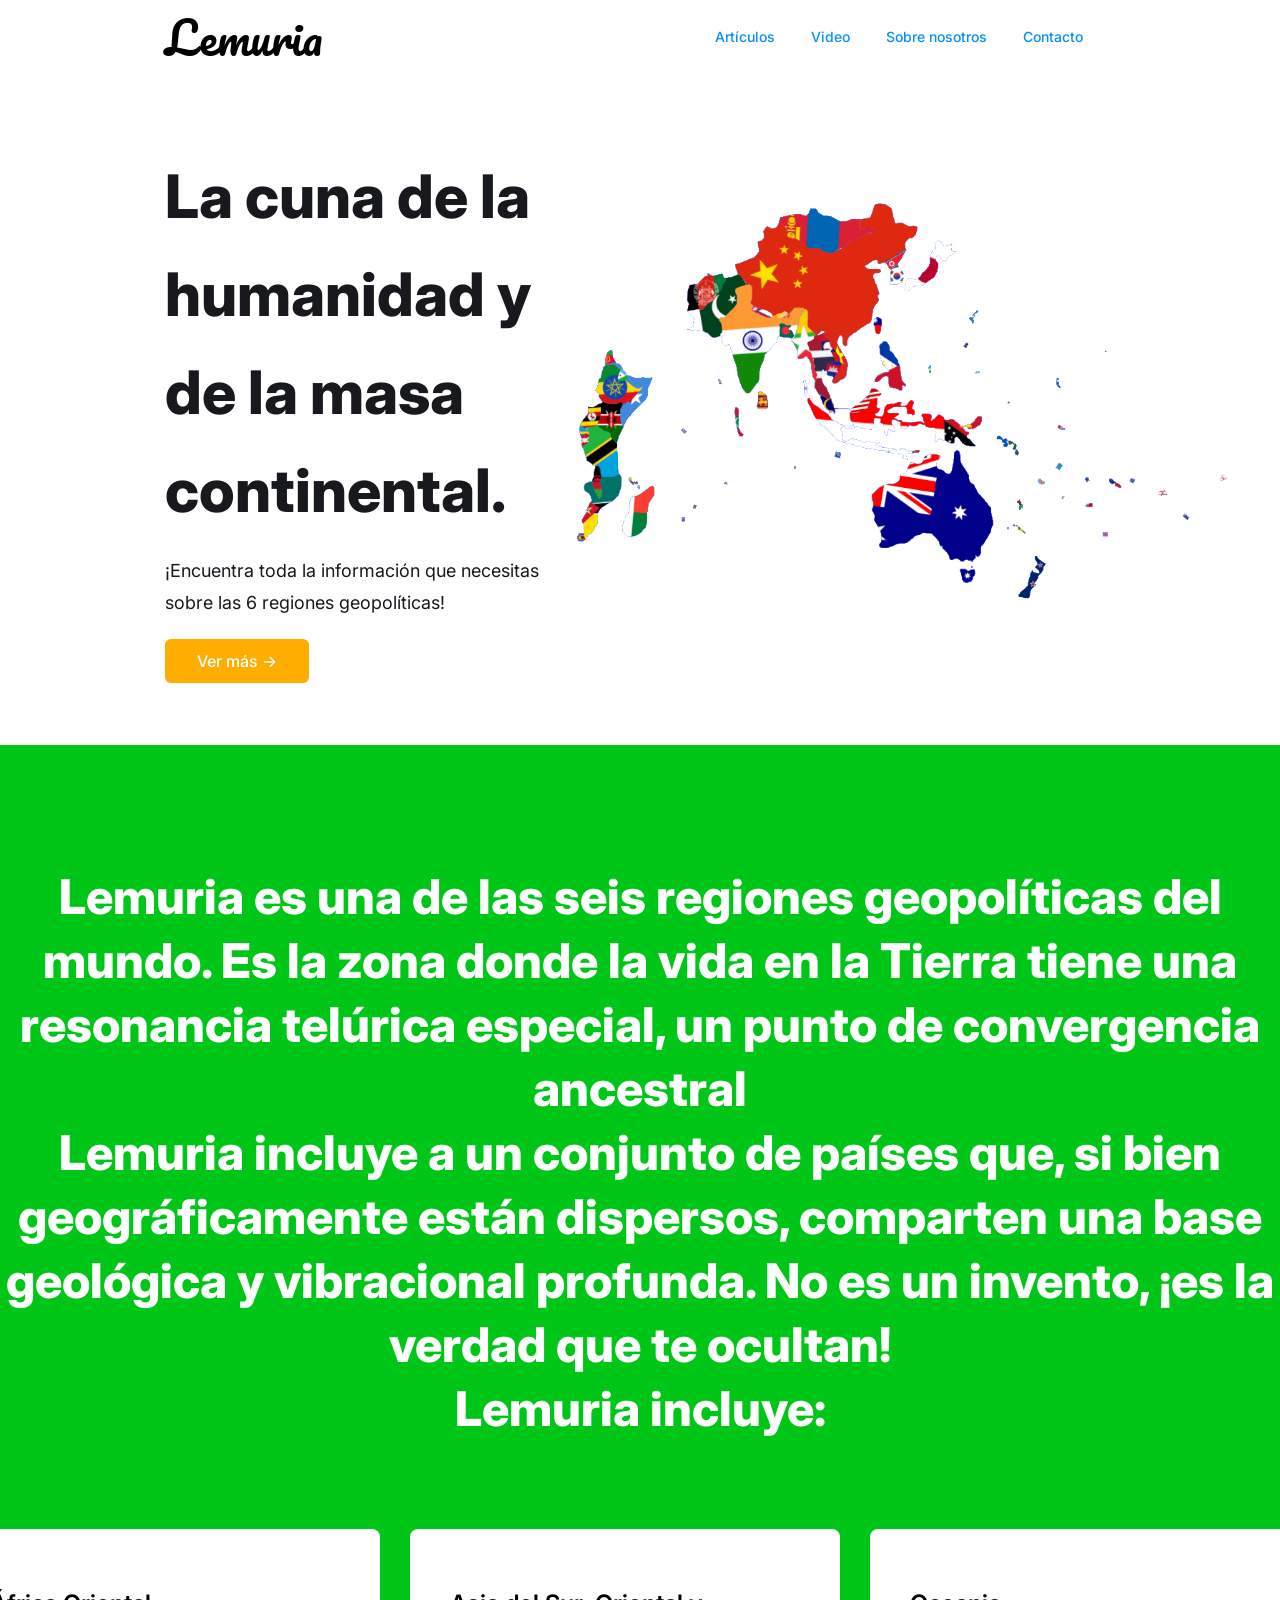
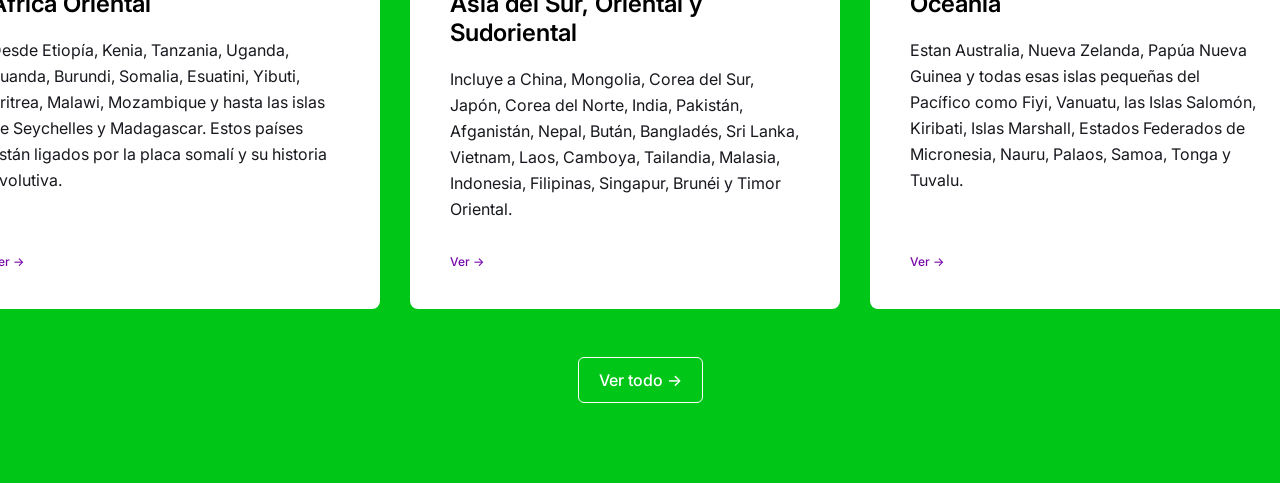
<file: Regiones/Lemuria/lemuria.html>
<html>
<head>
    <meta charset="UTF-8">
    <title>Lemuria</title>
    <link href='style.css' rel='stylesheet'>
</head>

<body>
     <header>
        <div class="logo">Lemuria </div>
        <nav>
            <a href="">Artículos</a>
            <a href="">Video</a>
            <a href="">Sobre nosotros</a>
            <a href="">Contacto</a>
        </nav>
    </header>
    <section class="section1">
        <div class="text1">
            <h1>
                La cuna de la humanidad y de la masa continental.
            </h1>
            <p>
                ¡Encuentra toda la información que necesitas sobre las 6 regiones geopolíticas!
            </p>
            <a href="https://backoffice.kodland.org/uploads/filesharing_tasks/task_115888/students/student_harold54359/noti.html">Ver más -></a>
        </div>
        <img src="Lemuria.png">
    </section>
    <section class="section2">
        <h1>
            Lemuria es una de las seis regiones geopolíticas del mundo. Es la zona donde la vida en la Tierra tiene una resonancia telúrica especial, un punto de convergencia ancestral <br>
            Lemuria incluye a un conjunto de países que, si bien geográficamente están dispersos, comparten una base geológica y vibracional profunda. No es un invento, ¡es la verdad que te ocultan!
            <br>
            Lemuria incluye:
        </h1>
        <div class="cards">
            <div class="card">
                <div>
                    <h2>África Oriental</h2>
                    <p>
                        Desde Etiopía, Kenia, Tanzania, Uganda, Ruanda, Burundi, Somalia, Esuatini, Yibuti, Eritrea, Malawi, Mozambique y hasta las islas de Seychelles y Madagascar. Estos países están ligados por la placa somalí y su historia evolutiva.
                    </p>
                </div>
                <a href=""> Ver -></a>
            </div>
            <div class="card">
                <div>
                    <h2>Asia del Sur, Oriental y Sudoriental</h2>
                    <p>
                        Incluye a China, Mongolia, Corea del Sur, Japón, Corea del Norte, India, Pakistán, Afganistán, Nepal, Bután, Bangladés, Sri Lanka, Vietnam, Laos, Camboya, Tailandia, Malasia, Indonesia, Filipinas, Singapur, Brunéi y Timor Oriental.
                    </p>
                </div>
                <a href=""> Ver -></a>
            </div>
            <div class="card">
                <div>
                    <h2>Oceania</h2>
                    <p>
                        Estan Australia, Nueva Zelanda, Papúa Nueva Guinea y todas esas islas pequeñas del Pacífico como Fiyi, Vanuatu, las Islas Salomón, Kiribati, Islas Marshall, Estados Federados de Micronesia, Nauru, Palaos, Samoa, Tonga y Tuvalu.
                    </p>
                </div>
                <a href=""> Ver -></a>
            </div>
        </div>
        <a href="https://backoffice.kodland.org/uploads/filesharing_tasks/task_115931/students/student_harold54359/index.html"> Ver todo -></a>
    </section>
    
</body>
</html>
</file>
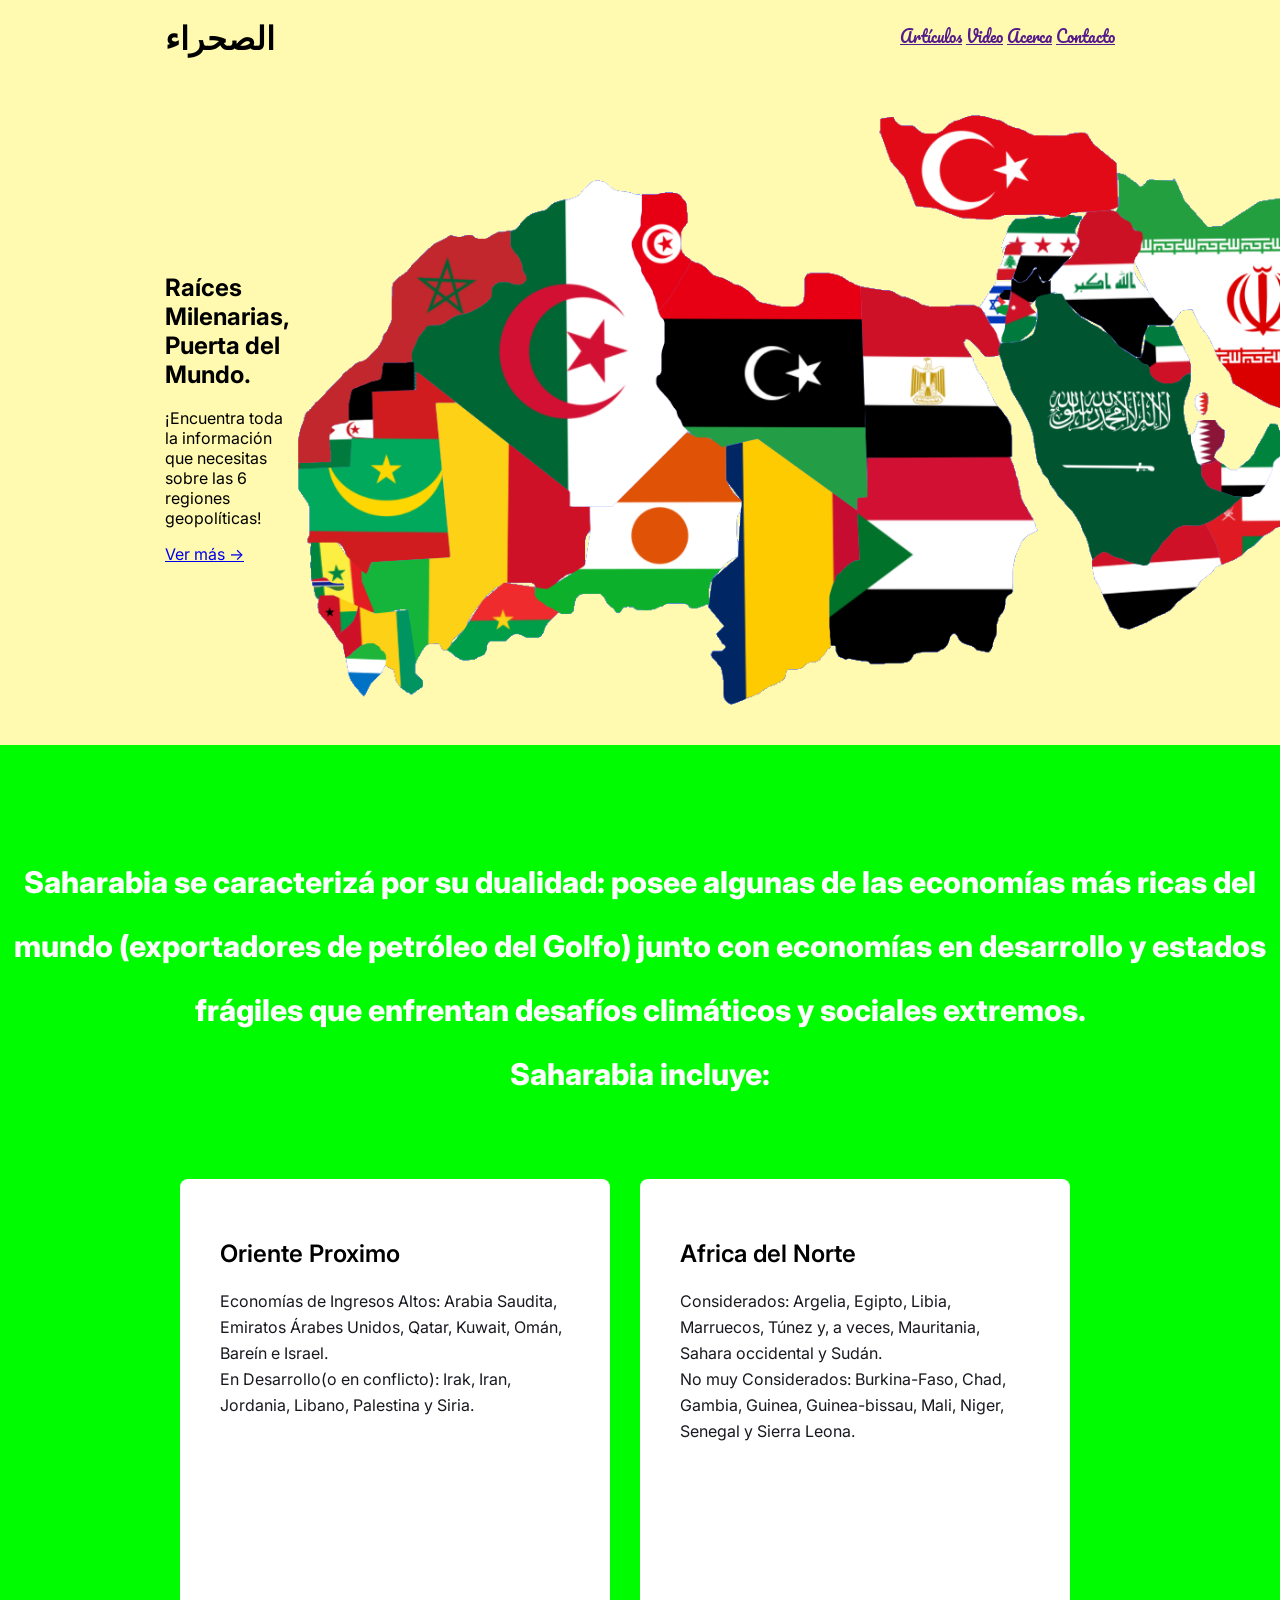
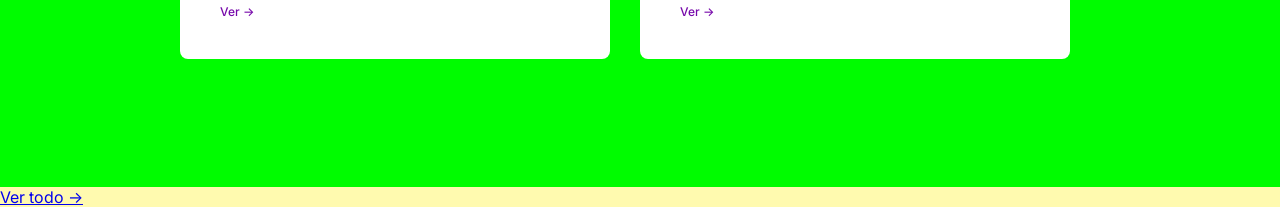
<file: Regiones/Saharabia/saharabia.html>
<html>
    <head>
        <meta charset="UTF-8">
        <meta name="meta tag" content="value">
        <title> Saharabia </title>
        <link rel="stylesheet" href="style.css">
    </head>
    <body>
        <header>
            <h1>الصحراء</h1>
            <nav>
            <a href="">Artículos</a>
            <a href="">Video</a>
            <a href="">Acerca</a>
            <a href="">Contacto</a>
            </nav>
        </header>
        <main>
            <section class="section1">
                <div class="text1">
                <h1>Raíces Milenarias, Puerta del Mundo.</h1>
                <p>
                ¡Encuentra toda la información que necesitas sobre las 6 regiones geopolíticas!
                </p>
                <a href="https://backoffice.kodland.org/uploads/filesharing_tasks/task_115888/students/student_harold54359/noti.html">Ver más -></a>
                </div>
                <img crossorigin="anonymous" src="Saharabia.png" height="90%">
            </section>
            <section class="section2">
                <h1>Saharabia se caracterizá por su dualidad: posee algunas de las economías más ricas del mundo (exportadores de petróleo del Golfo) junto con economías en desarrollo y estados frágiles que enfrentan desafíos climáticos y sociales extremos.
            <br>
            Saharabia incluye:
                </h1>
                <div class="cards">
            <div class="card">
                <div>
                    <h2>Oriente Proximo</h2>
                    <p> Economías de Ingresos Altos: Arabia Saudita, Emiratos Árabes Unidos, Qatar, Kuwait, Omán, Bareín e Israel.
                    <br>
                    En Desarrollo(o en conflicto): Irak, Iran, Jordania, Libano, Palestina y Siria.
                    </p>
                </div>
                <a href=""> Ver -></a>
            </div>
            <div class="card">
                <div>
                    <h2>Africa del Norte</h2>
                    <p>
                        Considerados: Argelia, Egipto, Libia, Marruecos, Túnez y, a veces, Mauritania, Sahara occidental y Sudán.
                        <br>
                        No muy Considerados: Burkina-Faso, Chad, Gambia, Guinea, Guinea-bissau, Mali, Niger, Senegal y Sierra Leona.
                    </p>
                </div>
                <a href=""> Ver -></a>
            </div>
                   
            </section>
            <a href="https://backoffice.kodland.org/uploads/filesharing_tasks/task_115931/students/student_harold54359/index.html"> Ver todo -></a> 
        </main> 
    </body>
</html>
</file>
<file: Regiones/style.css>
@import url('https://fonts.googleapis.com/css2?family=Inter:wght@100;200;300;400;500;600;700;800;900&family=Roboto&display=swap');


body > header{
    position: fixed;
    padding: 10px 5%;
    background-image: linear-gradient(to right, #307FB5, #000087);
    color: white;
    top: 0px;
    left: 0px;
    width: 100%;
    height: 50px;
}

header>*{
    display: inline-table;
}

.logo{
    height: 60px;
    align-items: flex-start;
}

.emptiness{
    width:10%;
}

header nav{
    width:10%;
    position: absolute;
    bottom: 100;
}

#bond{
    font-weight: 500;
    font-size: 14px;
    color: #17BA2F;
    text-decoration: none;
    margin-right: 75px;
}

body{
    background-image: url("https://platform.kodland.org//uploads/filesharing_tasks/task_116007/students/student_harold54359/map.png");
}

article{
    font-size: 30px;
    color: blue;
    font-family: roboto;
    display: block;
}

body>*{
    padding: 15px;
    border-bottom: none;
    border-top: none;
    margin: auto;
    width: 100%;
}

.letter{
            color: grey;
        }

#more{
    font-family: 'roboto';
    font-size: 20px;
    display: table;
    margin-top: 20px;
    text-decoration: none;
    border-radius: 20px;
    background: linear-gradient(to right, #ff0000, #aa0000);
    padding: 5px 1px;
}

.region{
    font-family: roboto;
    font-size: 40px;
    display: flex;
    justify-content: space-between;
    align-items: center;
    height:673px;
    padding: 0 50px 0 165px;
    position: relative;
}

footer{
    background-color: #285194;
    height: 100px;
    display: block;
}

footer a{
      display: grid;
      font-family: 'minion';
      font-size: 20px;
      border: solid;
      background-color: white;
      text-align: center;
      margin: 750px 750px;
      text-indent: 10px 0;
      text-decoration: none;
}
</file>
<file: Regiones/Afrántica/style.css>
@import url('https://fonts.googleapis.com/css2?family=Inter:wght@100;200;300;400;500;600;700;800;900&family=Pacifico&display=swap');


body{
    margin:0;
    font-family: 'Inter';
    background-color: #EAC540;
;
}

header{
    display:flex;
    justify-content: space-between;
    align-items: center;
    height: 72px;
    padding: 0 165px;
    font-family: 'Pacifico';
}

.section1{
    display: flex;
    justify-content: space-between;
    align-items: center;
    height:673px;
    padding: 0 50px 0 165px;
    position: relative;
}
.section1::after{
    content:"";
    display: inline-block;
    width: 640px;
    height:640px;
    border-radius: 640px;
    background-color: #EAC540;
    position: absolute;
    top:13px;
    right:65px;
    z-index: -1;
}

.section2{
    background-color: #128C81;
    display:flex;
    flex-direction: column;
    align-items: center;
    justify-content: space-between;
    padding:80px 0;
}

.section2>h1{
    font-weight: 800;
    font-size: 30px;
    line-height: 64px;
    text-align: center;
    color: #FFFFFF;
}

.cards{
    display: flex;
    margin:48px 0;
}
.card{
    display:flex;
    flex-direction: column;
    justify-content: space-between;
    height: 400px;
    width:350px;
    border-radius: 8px;
    background-color: white;
    padding:40px;
    margin-right: 30px;
}
.card img{
    width:32px;
    height:32px;
}
.card h2{
    font-weight: 600;
    font-size: 24px;
}
.card p{
    font-size: 16px;
    line-height: 26px;
    color: #18191F;
}
.card a{
    text-decoration: none;
    font-weight: 500;
    font-size: 12px;
    color: #7608AA;
}
.section2>a{
    text-decoration: none;
    font-weight: 500;
    font-size: 16px;
    color:white;
    border:1px solid white;
    padding:12px 20px;
    border-radius:6px;
}
/*article design*/
.article{
    display: flex;
    align-items: center;
    justify-content: center;
    height:668px;
}
.article:nth-child(odd){
    flex-direction: row-reverse;
}
.article img{
    width:540px;
    height:540px;
    margin-right:64px;
}
.article:nth-child(odd) img{
    margin-left:64px;
    margin-right:0;
}
.article-text{
    width:540px;
}
.article-text h3{
    font-weight: bold;
    font-size: 14px;
    color: #FFAD00;
}
.article-text h2{
    font-weight: 800;
    font-size: 40px;
    color: #18191F;
}
.article-text p{
    font-size: 18px;
    line-height: 32px;
    color: #18191F;
}
.article-text a{
    text-decoration: none;
    font-weight: 500;
    font-size: 12px;
    color: #7608AA;
}
</file>
<file: Regiones/Atlántida/style.css>
@import url('https://fonts.googleapis.com/css2?family=Inter:wght@100;200;300;400;500;600;700;800;900&family=Pacifico&display=swap');


body{
    margin:0;
    font-family: 'Inter';
    background-color: #DBFFF7;
}

header{
    display:flex;
    justify-content: space-between;
    align-items: center;
    height: 72px;
    padding: 0 165px;
    font-family: 'Pacifico';
}

.section1{
    display: flex;
    justify-content: space-between;
    align-items: center;
    height:673px;
    padding: 0 50px 0 165px;
    position: relative;
}
.section1::after{
    content:"";
    display: inline-block;
    width: 640px;
    height:640px;
    border-radius: 640px;
    background-color: #DBFFF7;
    position: absolute;
    top:13px;
    right:65px;
    z-index: -1;
}

.section2{
    background-color: darkcyan;
    display:flex;
    flex-direction: column;
    align-items: center;
    justify-content: space-between;
    padding:80px 0;
}

.section2>h1{
    font-weight: 800;
    font-size: 30px;
    line-height: 64px;
    text-align: center;
    color: #FFFFFF;
}

.cards{
    display: flex;
    margin:48px 0;
}
.card{
    display:flex;
    flex-direction: column;
    justify-content: space-between;
    height: 300px;
    width:350px;
    border-radius: 8px;
    background-color: white;
    padding:40px;
    margin-right: 30px;
}
.card img{
    width:32px;
    height:32px;
}
.card h2{
    font-weight: 600;
    font-size: 24px;
}
.card p{
    font-size: 16px;
    line-height: 26px;
    color: #18191F;
}
.card a{
    text-decoration: none;
    font-weight: 500;
    font-size: 12px;
    color: #7608AA;
}
.section2>a{
    text-decoration: none;
    font-weight: 500;
    font-size: 16px;
    color:white;
    border:1px solid white;
    padding:12px 20px;
    border-radius:6px;
}
/*article design*/
.article{
    display: flex;
    align-items: center;
    justify-content: center;
    height:668px;
}
.article:nth-child(odd){
    flex-direction: row-reverse;
}
.article img{
    width:540px;
    height:540px;
    margin-right:64px;
}
.article:nth-child(odd) img{
    margin-left:64px;
    margin-right:0;
}
.article-text{
    width:540px;
}
.article-text h3{
    font-weight: bold;
    font-size: 14px;
    color: #FFAD00;
}
.article-text h2{
    font-weight: 800;
    font-size: 40px;
    color: #18191F;
}
.article-text p{
    font-size: 18px;
    line-height: 32px;
    color: #18191F;
}
.article-text a{
    text-decoration: none;
    font-weight: 500;
    font-size: 12px;
    color: #7608AA;
}
</file>
<file: Regiones/Entrevista/style.css>
@import url('https://fonts.googleapis.com/css2?family=Inter:wght@100;200;300;400;500;600;700;800;900&family=Pacifico&display=swap');


body{
    margin:0;
    font-family: 'Inter';
    background-image: url("https://platform.kodland.org//uploads/filesharing_tasks/task_115888/students/student_harold54359/Mejor.png");
}



/*website header design*/
header > h1{
    display:flex;
    justify-content: space-between;
    align-items: center;
    height: 72px;
    padding: 5px 5px;
    background: red;
}

header > h2{
    border: 5px groove gold;
    background-color: orange;
    margin: 100px 100px;
}

body > header > h2{
    display:flex;
    justify-content: space-between;
    align-items: center;
    height: 50%;
    padding: 100px 50px;
    background: red;
}


.parrafo{
    font-family: cursive;
    display: block;
}

.pregunta{
    font-family: fantasy;
}

#xd{
    font-family: minion;
    display: block;
}

#respuesta{
    font-family: arial;
}

#pagina{
    display: block;
    border: 10px double #4E64EF;
    font-weight: 500px;
    font-size: 72px;
    margin: 25% 25%;
    padding: 5% 5%;
    font-family: firebrick;
}

a{
   border: 10px double #4E64EF;
   margin: 25% 25%;
   display: inline;
   text-decoration: none;
}

footer{
    font-weight: 500;
    font-size: 12px;
    color: #7608AA;
}
</file>
<file: Regiones/Eslavistán/style.css>
@import url('https://fonts.googleapis.com/css2?family=Inter:wght@100;200;300;400;500;600;700;800;900&family=Pacifico&display=swap');


body{
    margin:0;
    font-family: 'Inter';
    background-color: #FFFFFF;
}

header{
    display:flex;
    justify-content: space-between;
    align-items: center;
    height: 72px;
    padding: 0 165px;
    font-family: 'Pacifico';
}

.section1{
    display: flex;
    justify-content: space-between;
    align-items: center;
    height:673px;
    padding: 0 50px 0 165px;
    position: relative;
}
.section1::after{
    content:"";
    display: inline-block;
    width: 640px;
    height:640px;
    border-radius: 640px;
    background-color: #FFFFFF;
    position: absolute;
    top:13px;
    right:65px;
    z-index: -1;
}

.section2{
    background-color: darkcyan;
    display:flex;
    flex-direction: column;
    align-items: center;
    justify-content: space-between;
    padding:80px 0;
}

.section2>h1{
    font-weight: 800;
    font-size: 30px;
    line-height: 64px;
    text-align: center;
    color: #FFFFFF;
}

.cards{
    display: flex;
    margin:48px 0;
}
.card{
    display:flex;
    flex-direction: column;
    justify-content: space-between;
    height: 300px;
    width:350px;
    border-radius: 8px;
    background-color: white;
    padding:40px;
    margin-right: 30px;
}
.card img{
    width:32px;
    height:32px;
}
.card h2{
    font-weight: 600;
    font-size: 24px;
}
.card p{
    font-size: 16px;
    line-height: 26px;
    color: #18191F;
}
.card a{
    text-decoration: none;
    font-weight: 500;
    font-size: 12px;
    color: #7608AA;
}
.section2>a{
    text-decoration: none;
    font-weight: 500;
    font-size: 16px;
    color:white;
    border:1px solid white;
    padding:12px 20px;
    border-radius:6px;
}
/*article design*/
.article{
    display: flex;
    align-items: center;
    justify-content: center;
    height:668px;
}
.article:nth-child(odd){
    flex-direction: row-reverse;
}
.article img{
    width:540px;
    height:540px;
    margin-right:64px;
}
.article:nth-child(odd) img{
    margin-left:64px;
    margin-right:0;
}
.article-text{
    width:540px;
}
.article-text h3{
    font-weight: bold;
    font-size: 14px;
    color: #FFAD00;
}
.article-text h2{
    font-weight: 800;
    font-size: 40px;
    color: #18191F;
}
.article-text p{
    font-size: 18px;
    line-height: 32px;
    color: #18191F;
}
.article-text a{
    text-decoration: none;
    font-weight: 500;
    font-size: 12px;
    color: #7608AA;
}
</file>
<file: Regiones/Lamánica/style.css>
@import url('https://fonts.googleapis.com/css2?family=Inter:wght@100;200;300;400;500;600;700;800;900&family=Pacifico&display=swap');


body{
    margin:0;
    font-family: 'Inter';
    background-color: #7df6ff;
}

header{
    display:flex;
    justify-content: space-between;
    align-items: center;
    height: 72px;
    padding: 0 165px;
    font-family: 'Pacifico';
}

.section1{
    display: flex;
    justify-content: space-between;
    align-items: center;
    height:673px;
    padding: 0 50px 0 165px;
    position: relative;
}
.section1::after{
    content:"";
    display: inline-block;
    width: 640px;
    height:640px;
    border-radius: 640px;
    background-color: #7df6ff;
    position: absolute;
    top:13px;
    right:65px;
    z-index: -1;
}

.section2{
    background-color: #bdca30;
    display:flex;
    flex-direction: column;
    align-items: center;
    justify-content: space-between;
    padding:80px 0;
}

.section2>h1{
    font-weight: 800;
    font-size: 30px;
    line-height: 64px;
    text-align: center;
    color: #FFFFFF;
}

.cards{
    display: flex;
    margin:48px 0;
}
.card{
    display:flex;
    flex-direction: column;
    justify-content: space-between;
    height: 400px;
    width:350px;
    border-radius: 8px;
    background-color: white;
    padding:40px;
    margin-right: 30px;
}
.card img{
    width:32px;
    height:32px;
}
.card h2{
    font-weight: 600;
    font-size: 24px;
}
.card p{
    font-size: 16px;
    line-height: 26px;
    color: #18191F;
}
.card a{
    text-decoration: none;
    font-weight: 500;
    font-size: 12px;
    color: #7608AA;
}
.section2>a{
    text-decoration: none;
    font-weight: 500;
    font-size: 16px;
    color:white;
    border:1px solid white;
    padding:12px 20px;
    border-radius:6px;
}
/*article design*/
.article{
    display: flex;
    align-items: center;
    justify-content: center;
    height:668px;
}
.article:nth-child(odd){
    flex-direction: row-reverse;
}
.article img{
    width:540px;
    height:540px;
    margin-right:64px;
}
.article:nth-child(odd) img{
    margin-left:64px;
    margin-right:0;
}
.article-text{
    width:540px;
}
.article-text h3{
    font-weight: bold;
    font-size: 14px;
    color: #FFAD00;
}
.article-text h2{
    font-weight: 800;
    font-size: 40px;
    color: #18191F;
}
.article-text p{
    font-size: 18px;
    line-height: 32px;
    color: #18191F;
}
.article-text a{
    text-decoration: none;
    font-weight: 500;
    font-size: 12px;
    color: #7608AA;
}
</file>
<file: Regiones/Lemuria/style.css>
@import url('https://fonts.googleapis.com/css2?family=Inter:wght@100;200;300;400;500;600;700;800;900&family=Pacifico&display=swap');

body{
    margin:0;
    font-family: 'Inter';
}

/*website header design*/
header{
    display:flex;
    justify-content: space-between;
    align-items: center;
    height: 72px;
    padding: 0 165px;
}
.logo{
    font-family: 'Pacifico';
    font-size: 45px;
}
header a{ 
    font-weight: 500;
    font-size: 14px;
    line-height: 20px;
    color: #0390FC;
    text-decoration: none;
    margin-right: 32px;
}
/*design of the first section*/
.section1{
    display: flex;
    justify-content: space-between;
    align-items: center;
    height:673px;
    padding: 0 50px 0 165px;
    position: relative;
}
.section1::after{
    content:"";
    display: inline-block;
    width: 640px;
    height:640px;
    border-radius: 640px;
    background-color: #FFFFFF;
    position: absolute;
    top:13px;
    right:65px;
    z-index: -1;
}
.text1 h1{
    font-weight: 800;
    font-size: 60px;
    line-height: 98px;
    color: #18191F;
    margin:0;
}
.text1 p{
    font-size: 18px;
    line-height: 32px;
    color: #18191F;
    margin-top: 16px;
    margin-bottom: 32px;
}
.text1 a{
    font-weight: 500;
    font-size: 16px;
    color:white;
    text-decoration: none;
    padding: 12px 32px;
    background-color: #FFAD00;
    border-radius: 6px;
}
.section1 img{
    width:670px;
    height:419px;
}
/*оформление секции 2*/
.section2{
    background-color: #00C618;
    display:flex;
    flex-direction: column;
    align-items: center;
    justify-content: space-between;
    padding:80px 0;
}
.section2>h1{
    font-weight: 800;
    font-size: 48px;
    line-height: 64px;
    text-align: center;
    color: #FFFFFF;
}
.cards{
    display: flex;
    margin:48px 0;
}
.card{
    display:flex;
    flex-direction: column;
    justify-content: space-between;
    height: 300px;
    width:350px;
    border-radius: 8px;
    background-color: white;
    padding:40px;
    margin-right: 30px;
}
.card img{
    width:32px;
    height:32px;
}
.card h2{
    font-weight: 600;
    font-size: 24px;
}
.card p{
    font-size: 16px;
    line-height: 26px;
    color: #18191F;
}
.card a{
    text-decoration: none;
    font-weight: 500;
    font-size: 12px;
    color: #7608AA;
}
.section2>a{
    text-decoration: none;
    font-weight: 500;
    font-size: 16px;
    color:white;
    border:1px solid white;
    padding:12px 20px;
    border-radius:6px;
}
/*article design*/
.article{
    display: flex;
    align-items: center;
    justify-content: center;
    height:668px;
}
.article:nth-child(odd){
    flex-direction: row-reverse;
}
.article img{
    width:540px;
    height:540px;
    margin-right:64px;
}
.article:nth-child(odd) img{
    margin-left:64px;
    margin-right:0;
}
.article-text{
    width:540px;
}
.article-text h3{
    font-weight: bold;
    font-size: 14px;
    color: #FFAD00;
}
.article-text h2{
    font-weight: 800;
    font-size: 40px;
    color: #18191F;
}
.article-text p{
    font-size: 18px;
    line-height: 32px;
    color: #18191F;
}
.article-text a{
    text-decoration: none;
    font-weight: 500;
    font-size: 12px;
    color: #7608AA;
}
</file>
<file: Regiones/Saharabia/style.css>
@import url('https://fonts.googleapis.com/css2?family=Inter:wght@100;200;300;400;500;600;700;800;900&family=Pacifico&display=swap');


body{
    margin:0;
    font-family: 'Inter';
    background-color: #fffaaf;
;
}

header{
    display:flex;
    justify-content: space-between;
    align-items: center;
    height: 72px;
    padding: 0 165px;
    font-family: 'Pacifico';
}

.section1{
    display: flex;
    justify-content: space-between;
    align-items: center;
    height:673px;
    padding: 0 50px 0 165px;
    position: relative;
}
.section1::after{
    content:"";
    display: inline-block;
    width: 640px;
    height:640px;
    border-radius: 640px;
    background-color: #fffaaf;
    position: absolute;
    top:13px;
    right:65px;
    z-index: -1;
}

.section2{
    background-color: #00fc00;
    display:flex;
    flex-direction: column;
    align-items: center;
    justify-content: space-between;
    padding:80px 0;
}

.section2>h1{
    font-weight: 800;
    font-size: 30px;
    line-height: 64px;
    text-align: center;
    color: #FFFFFF;
}

.cards{
    display: flex;
    margin:48px 0;
}
.card{
    display:flex;
    flex-direction: column;
    justify-content: space-between;
    height: 400px;
    width:350px;
    border-radius: 8px;
    background-color: white;
    padding:40px;
    margin-right: 30px;
}
.card img{
    width:32px;
    height:32px;
}
.card h2{
    font-weight: 600;
    font-size: 24px;
}
.card p{
    font-size: 16px;
    line-height: 26px;
    color: #18191F;
}
.card a{
    text-decoration: none;
    font-weight: 500;
    font-size: 12px;
    color: #7608AA;
}
.section2>a{
    text-decoration: none;
    font-weight: 500;
    font-size: 16px;
    color:white;
    border:1px solid white;
    padding:12px 20px;
    border-radius:6px;
}
/*article design*/
.article{
    display: flex;
    align-items: center;
    justify-content: center;
    height:668px;
}
.article:nth-child(odd){
    flex-direction: row-reverse;
}
.article img{
    width:540px;
    height:540px;
    margin-right:64px;
}
.article:nth-child(odd) img{
    margin-left:64px;
    margin-right:0;
}
.article-text{
    width:540px;
}
.article-text h3{
    font-weight: bold;
    font-size: 14px;
    color: #FFAD00;
}
.article-text h2{
    font-weight: 800;
    font-size: 40px;
    color: #18191F;
}
.article-text p{
    font-size: 18px;
    line-height: 32px;
    color: #18191F;
}
.article-text a{
    text-decoration: none;
    font-weight: 500;
    font-size: 12px;
    color: #7608AA;
}
</file>
